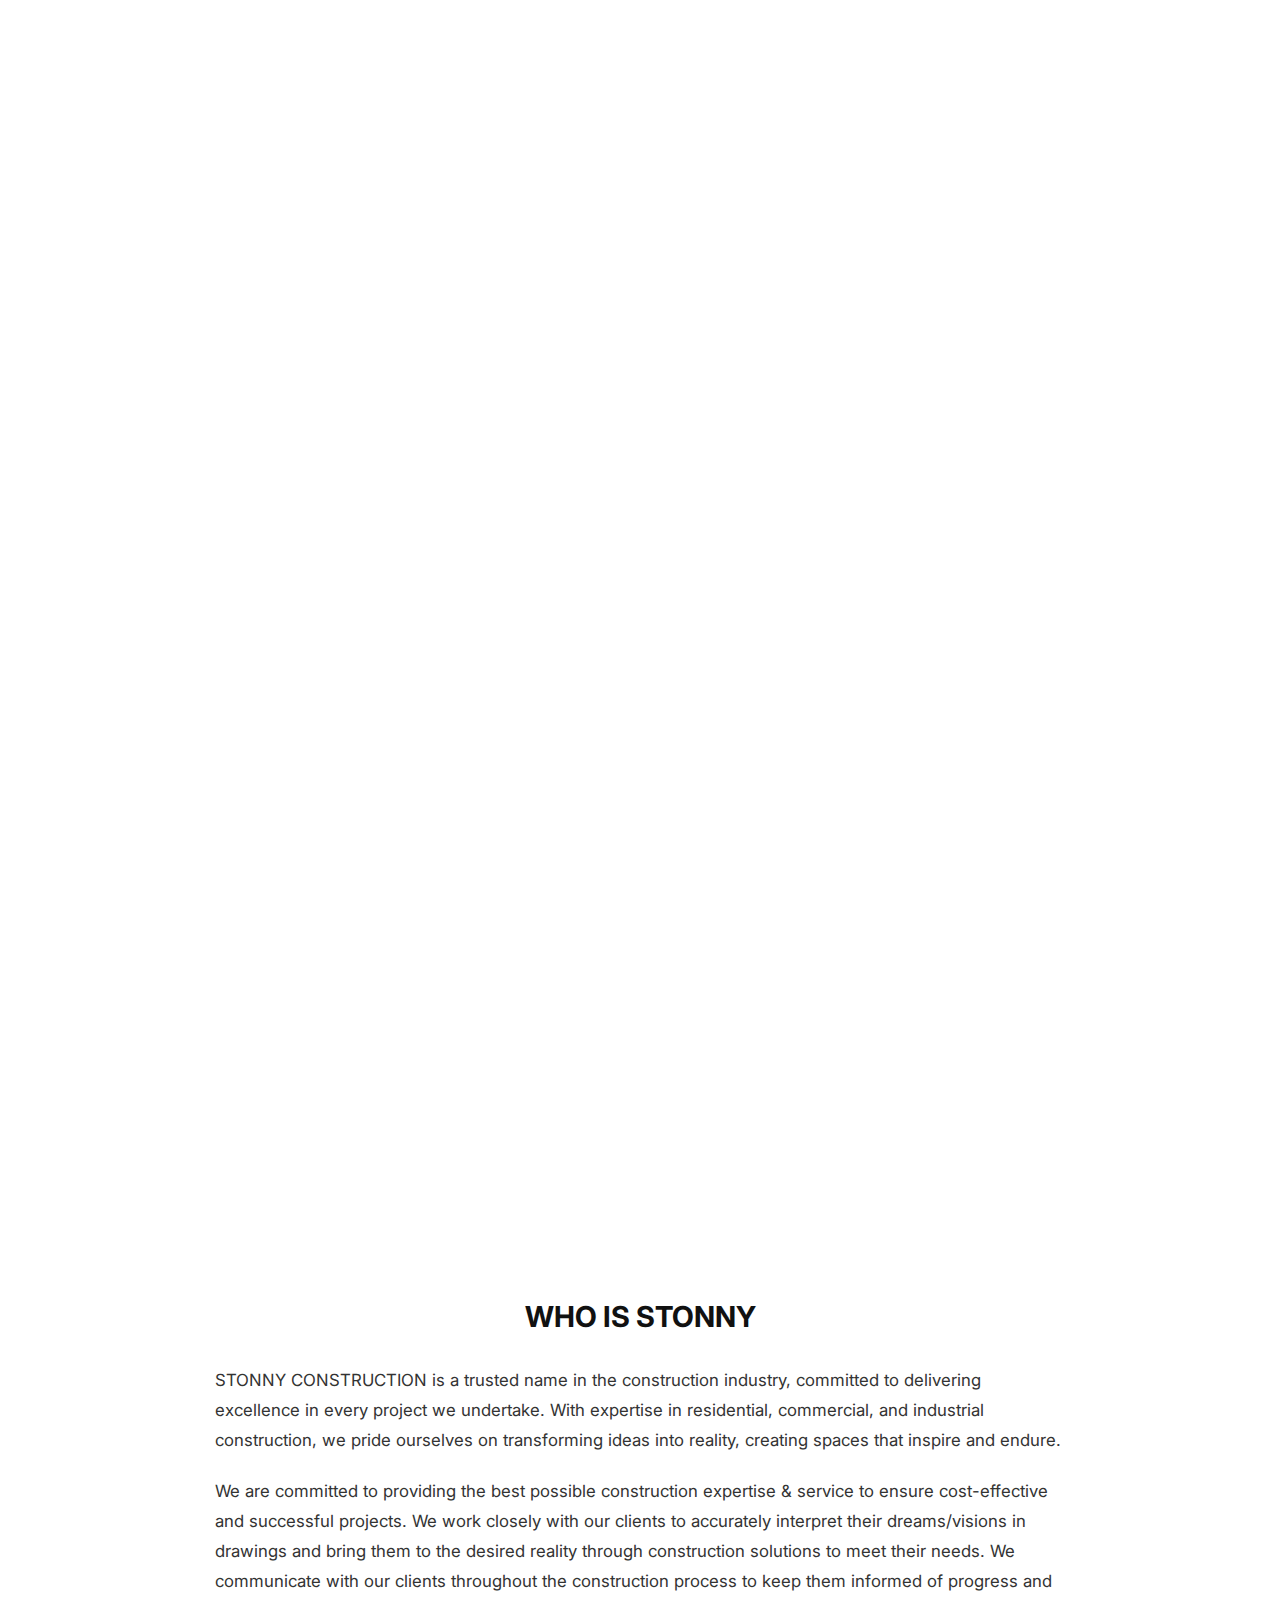
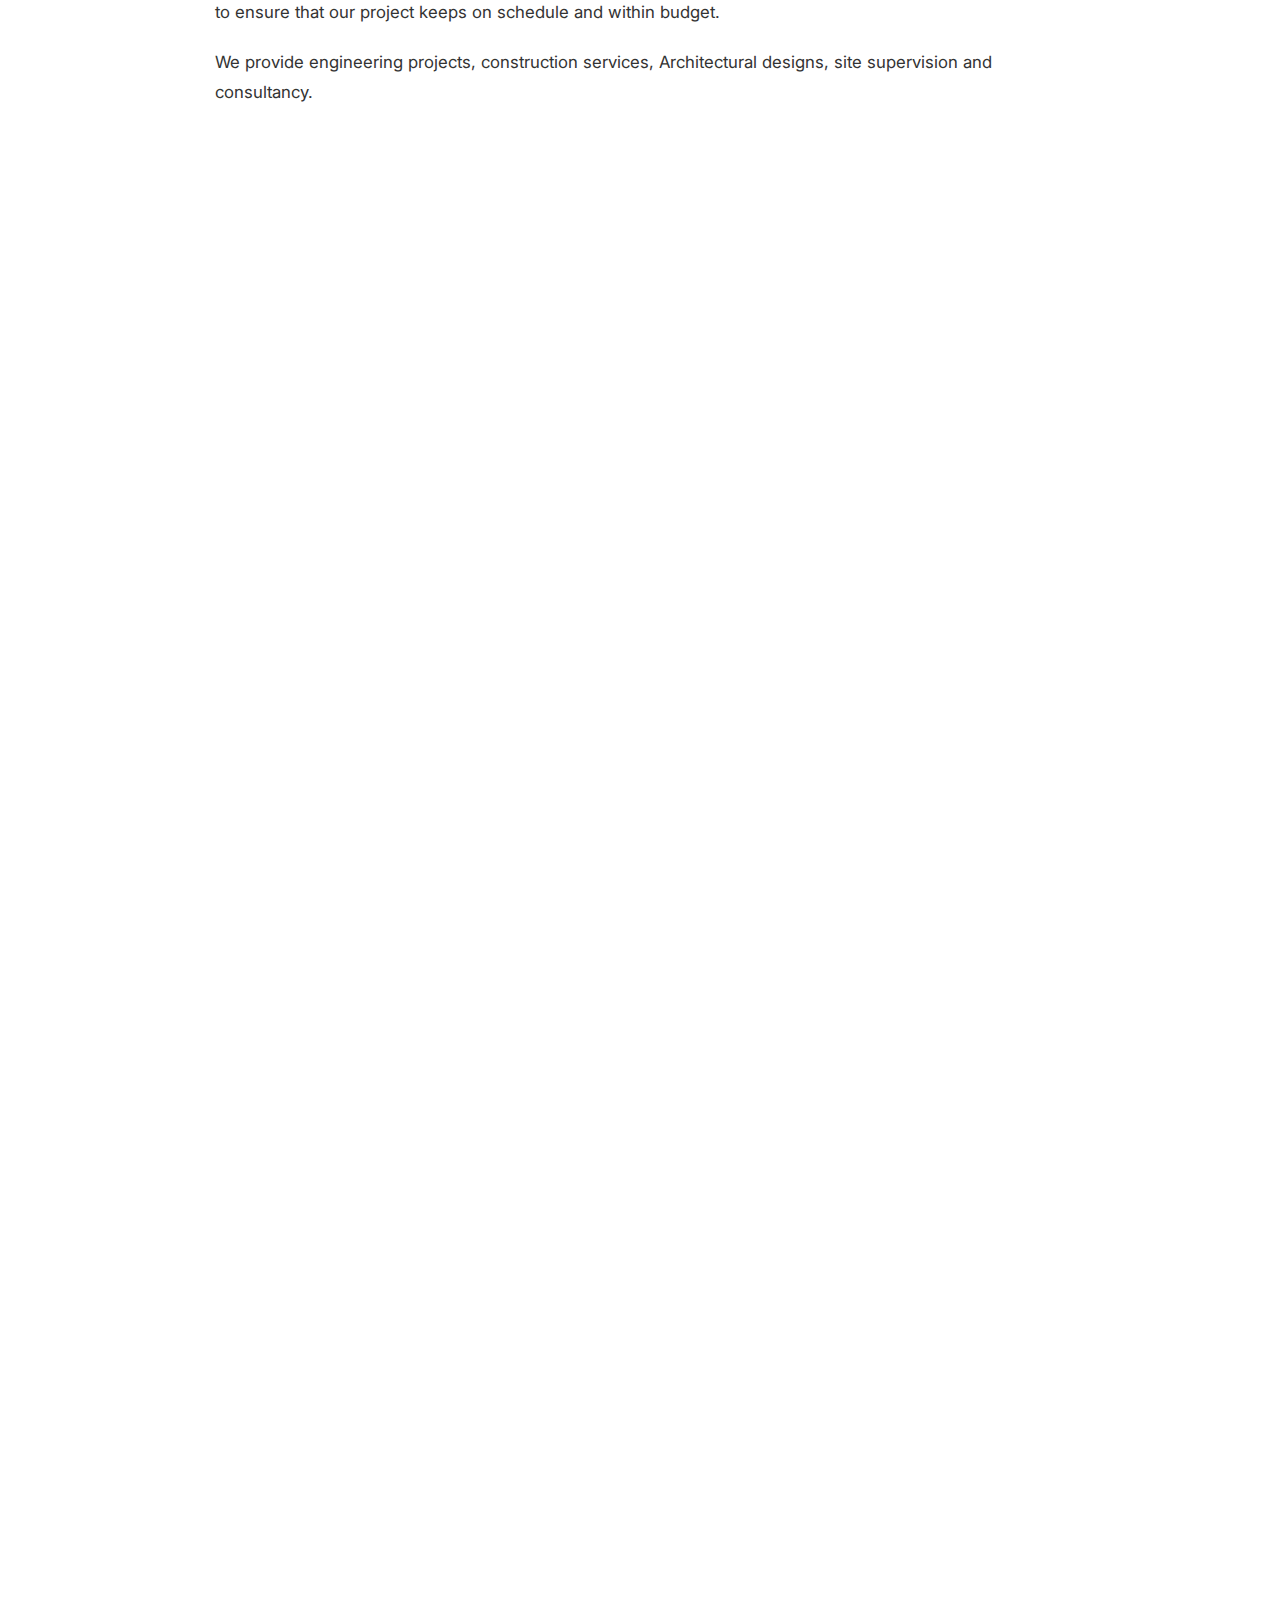
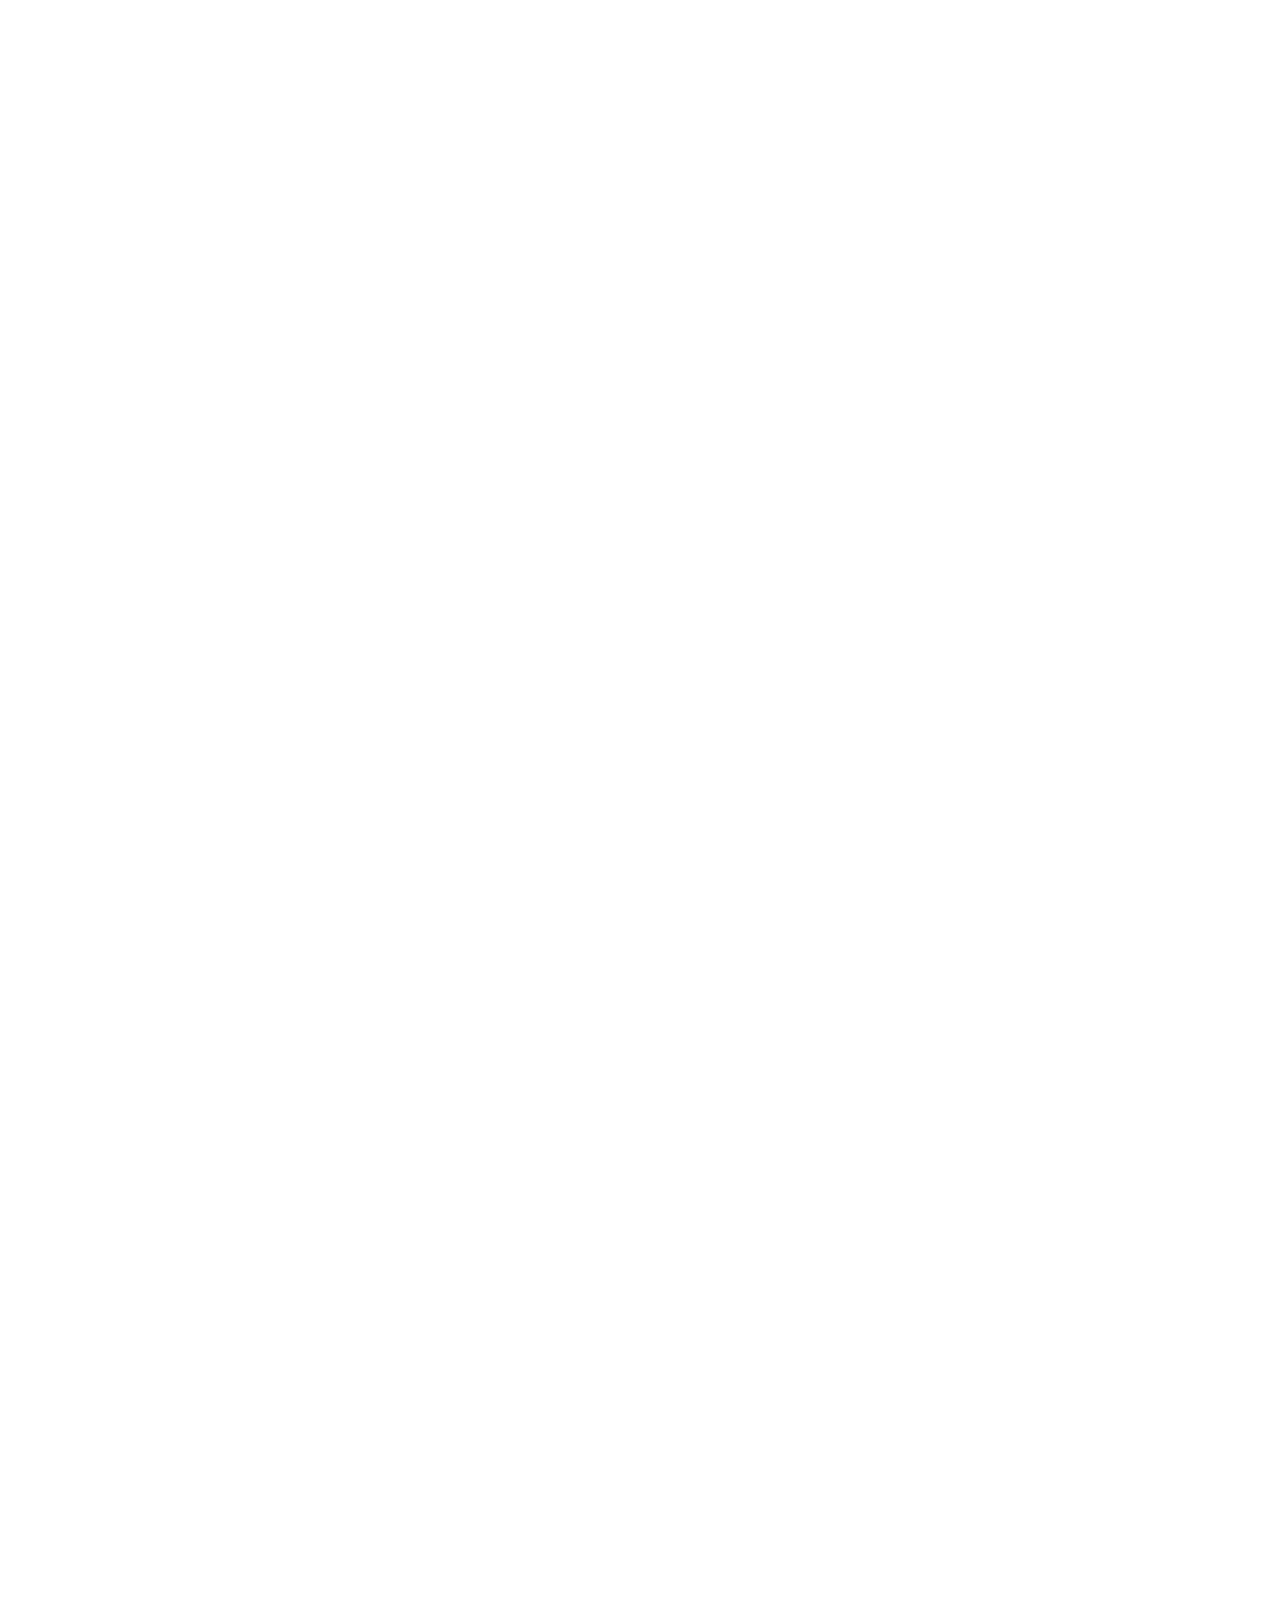
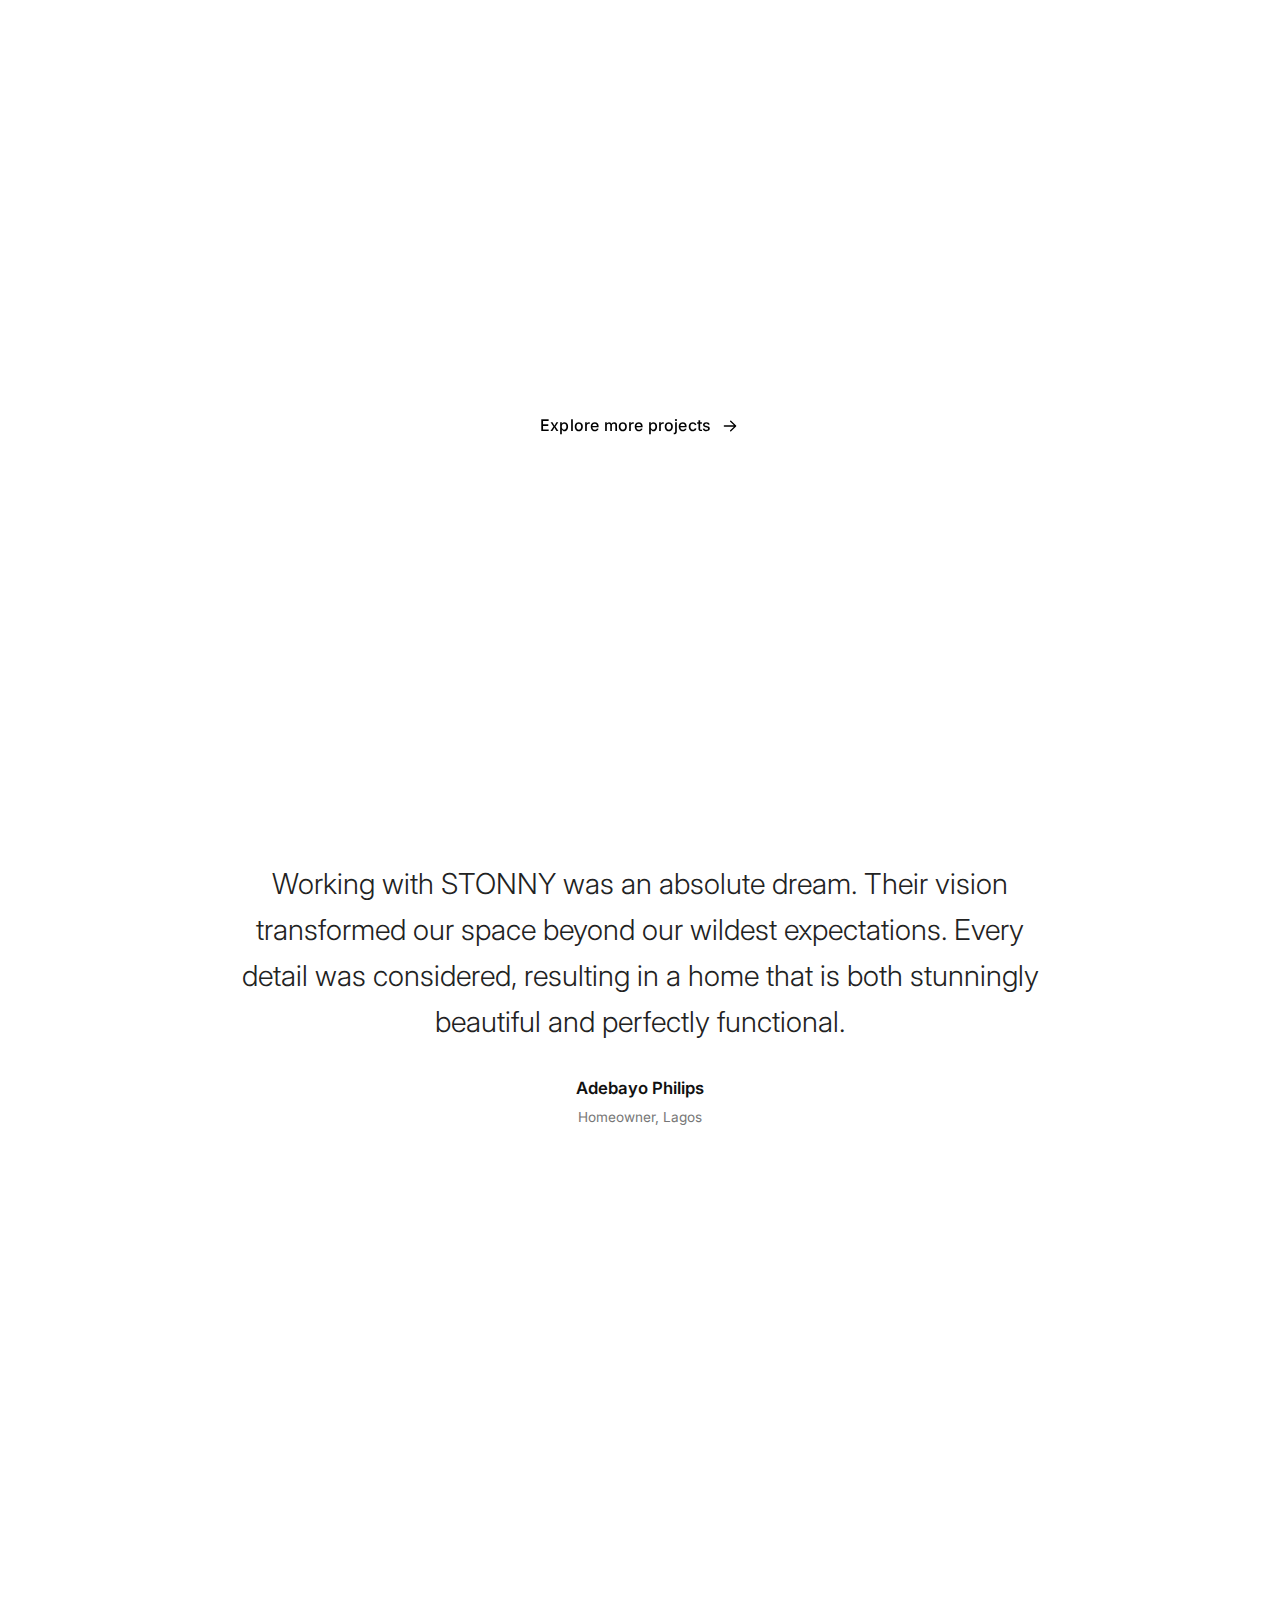
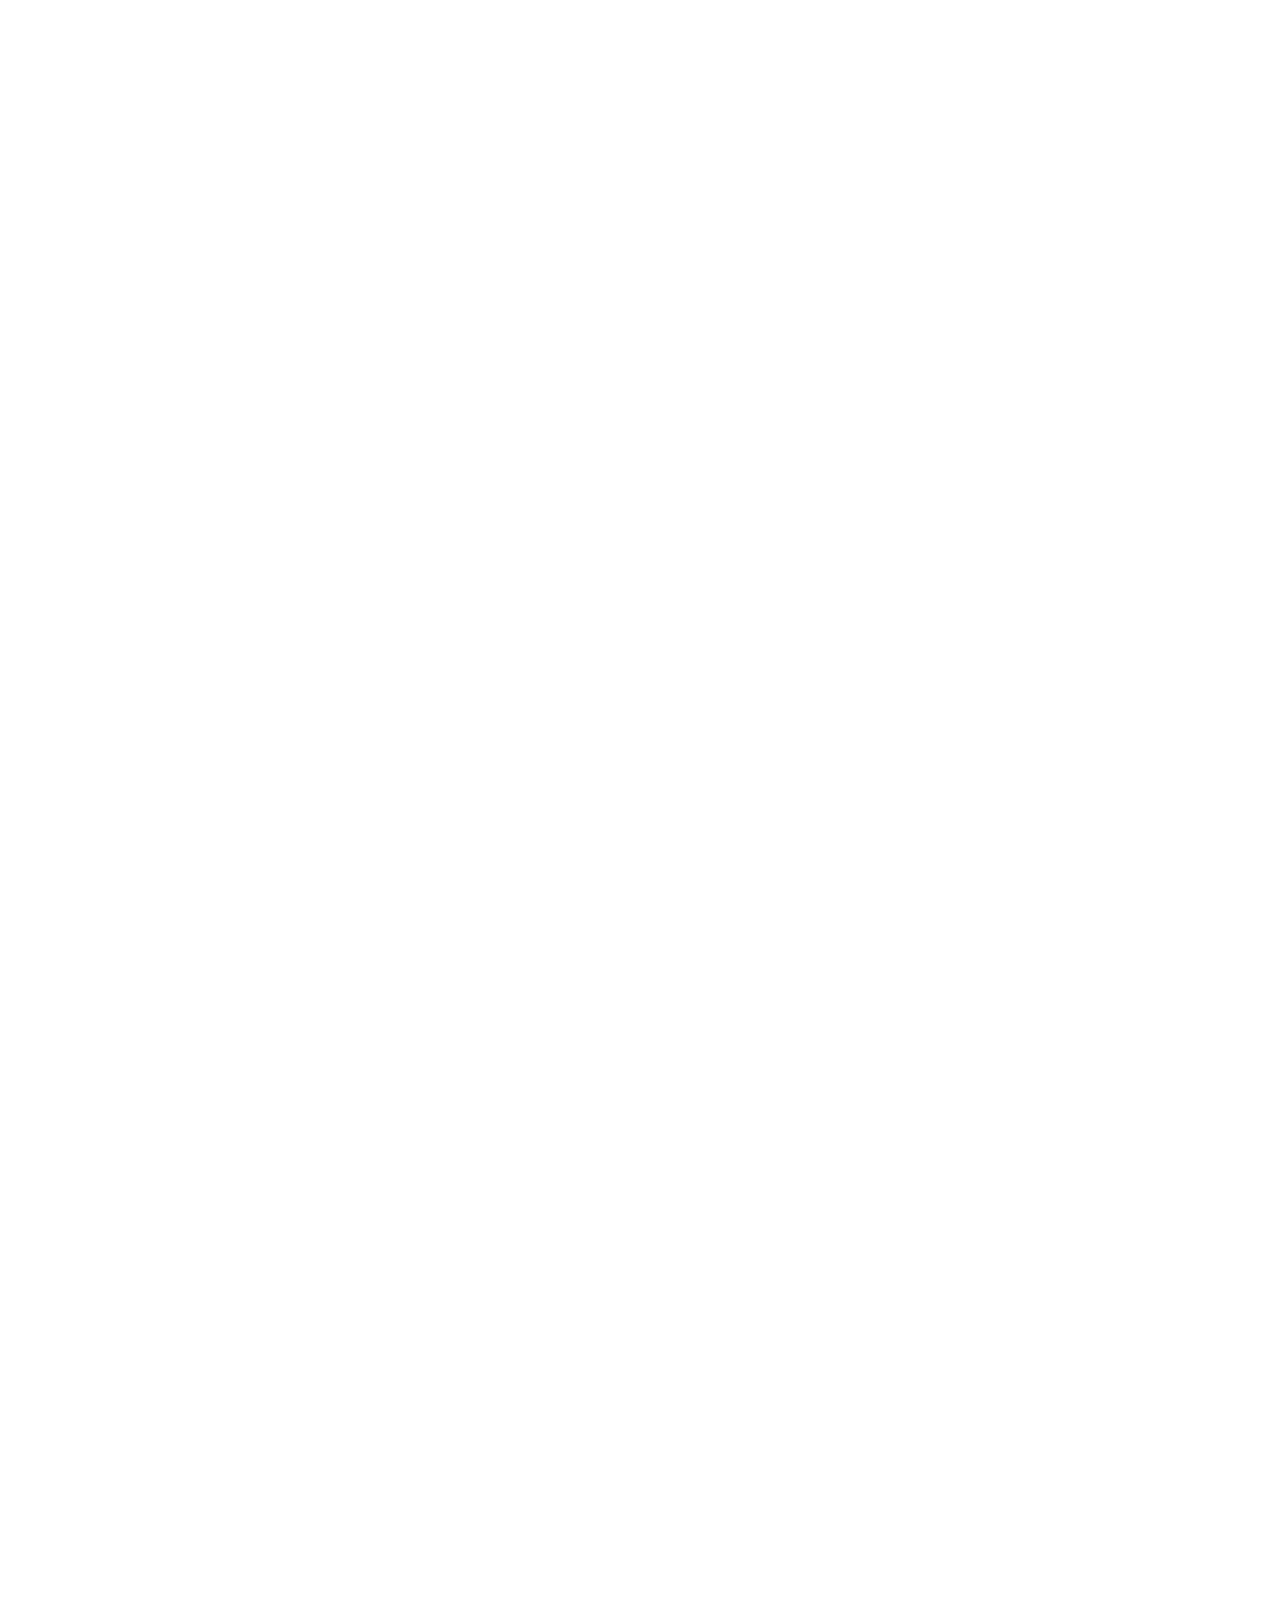
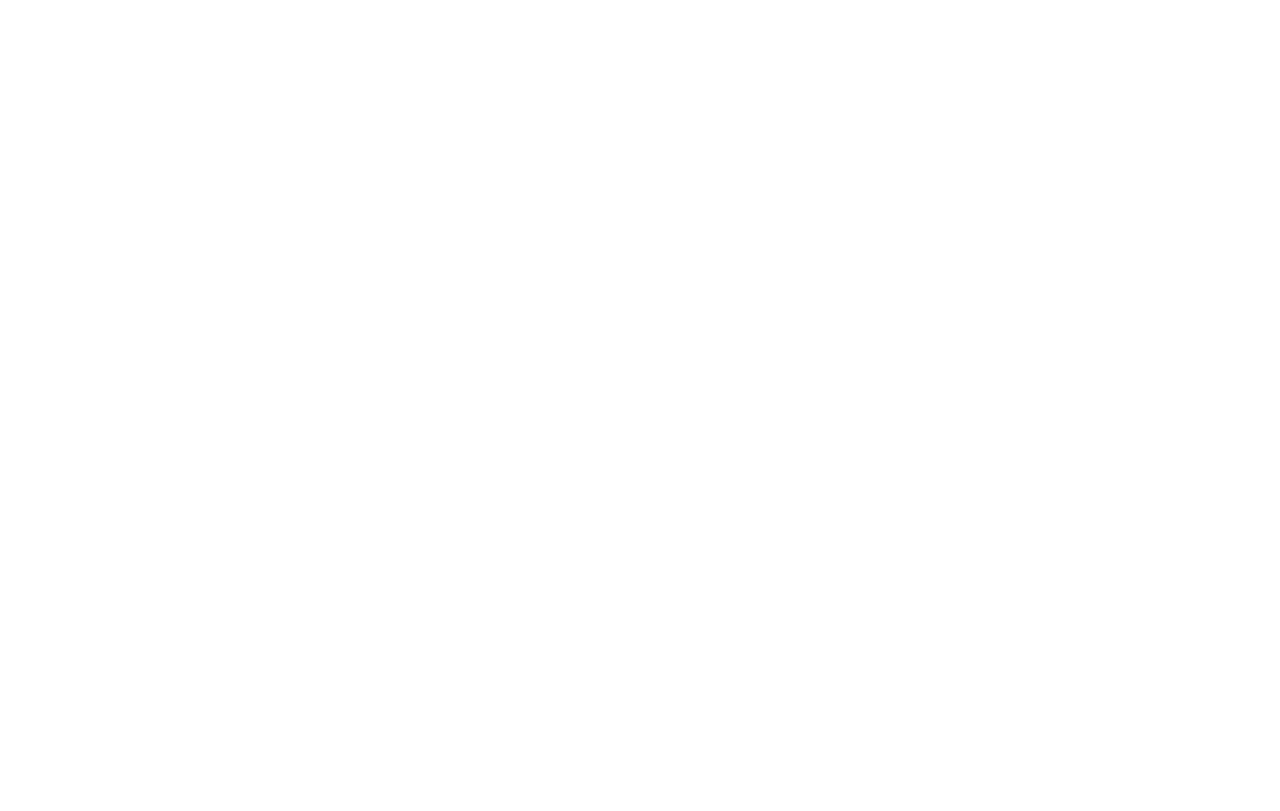
<file: home.html>
<!DOCTYPE html>
<html lang="en">
  <head>
    <meta charset="UTF-8" />
    <meta name="viewport" content="width=device-width, initial-scale=1.0" />
    <title>STONNY - Building your vision with excellence</title>
    <link rel="stylesheet" href="about.css" />
    <link rel="stylesheet" href="services.css" />
    <link rel="stylesheet" href="testimonials.css" />
    <!-- <link rel="stylesheet" href="project.css" /> -->
    <link rel="stylesheet" href="client.css" />
    <link rel="stylesheet" href="contact.css" />
    <link rel="stylesheet" href="footer.css" />
    <link rel="stylesheet" href="faq.css" />
    <link rel="stylesheet" href="video.css" />
    <link rel="stylesheet" href="tin.css" />
    <link rel="stylesheet" href="cta.css" />
    <link rel="stylesheet" href="team.css" />
    <link rel="stylesheet" href="explore-cta.css" />
    <link
      rel="stylesheet"
      href="https://cdnjs.cloudflare.com/ajax/libs/font-awesome/6.5.1/css/all.min.css"
      integrity="sha512-DTOQO9RWCH3ppGqcWaEA1BIZOC6xxalwEsw9c2QQeAIftl+Vegovlnee1c9QX4TctnWMn13TZye+giMm8e2LwA=="
      crossorigin="anonymous"
      referrerpolicy="no-referrer"
    />
    <!-- Importing the specific Google Fonts needed for this logo -->
    <link rel="preconnect" href="https://fonts.googleapis.com" />
    <link rel="preconnect" href="https://fonts.gstatic.com" crossorigin />
    <link
      href="https://fonts.googleapis.com/css2?family=Oswald:wght@700&family=Raleway:wght@400&display=swap"
      rel="stylesheet"
    />

    <style>
      @import url("https://fonts.googleapis.com/css2?family=Inter:wght@300;400;500;600;700;800&display=swap");

      :root {
        --stonny-color-black: #000000;
        --stonny-color-white: #ffffff;
        --stonny-color-off-white: #f8f8f8; /* For subtle background on scrolled nav */
        --stonny-color-text-primary: var(
          --stonny-color-black
        ); /* Primary text is black on white bg */
        --stonny-color-text-secondary: #333333;
        --stonny-color-text-subtle: #777777;
        --stonny-color-border-light-subtle: rgba(0, 0, 0, 0.07);

        --stonny-font-primary: "Inter", "Helvetica Neue", Helvetica, Arial,
          sans-serif;

        --stonny-nav-height: 75px; /* Adjusted nav height */
        --stonny-animation-swift: cubic-bezier(0.4, 0, 0.2, 1);
        --stonny-animation-subtle: cubic-bezier(0.25, 0.46, 0.45, 0.94);
        --stonny-animation-hero-text: cubic-bezier(
          0.215,
          0.61,
          0.355,
          1
        ); /* Smooth easeOutCubic */
      }

      *,
      *::before,
      *::after {
        box-sizing: border-box;
        margin: 0;
        padding: 0;
      }

      html {
        font-size: 16px;
        scroll-behavior: smooth;
      }

      body {
        font-family: var(--stonny-font-primary);
        background-color: var(--stonny-color-white);
        color: var(--stonny-color-text-primary);
        line-height: 1.6;
        overflow-x: hidden;
        -webkit-font-smoothing: antialiased;
        -moz-osx-font-smoothing: grayscale;
      }

      body.no-scroll-stonny {
        overflow-y: hidden;
      }

      /* --- Navigation Bar (UPDATED) --- */
      .stonny-site-header {
        position: fixed;
        top: 0;
        left: 0;
        width: 100%;
        height: var(--stonny-nav-height);
        display: flex;
        justify-content: space-between;
        align-items: center;
        padding: 0 40px;
        z-index: 1000;
        background-color: transparent;
        border-bottom: 1px solid transparent;
        transition: background-color 0.35s var(--stonny-animation-subtle),
          border-bottom-color 0.35s var(--stonny-animation-subtle),
          box-shadow 0.35s var(--stonny-animation-subtle);
        opacity: 0;
        transform: translateY(-100%);
        animation: stonny-slideDownNav 0.8s var(--stonny-animation-subtle) 1.6s
          forwards;
      }

      .stonny-site-header.scrolled {
        background-color: rgba(255, 255, 255, 0.9);
        backdrop-filter: blur(8px);
        -webkit-backdrop-filter: blur(8px);
        border-bottom: 1px solid var(--stonny-color-border-light-subtle);
        box-shadow: 0 2px 10px rgba(0, 0, 0, 0.05);
      }

      @keyframes stonny-slideDownNav {
        to {
          opacity: 1;
          transform: translateY(0);
        }
      }

      .stonny-site-logo a {
        color: inherit;
        text-decoration: none;
      }

      .stonny-main-nav {
        display: flex;
        align-items: center;
      }

      .stonny-main-nav ul {
        list-style: none;
        display: flex;
        align-items: center;
      }

      .stonny-main-nav li {
        margin-left: 35px; /* UPDATED Spacing */
      }
      .stonny-main-nav li:first-child {
        margin-left: 0;
      }

      .stonny-main-nav a {
        font-size: 0.85rem; /* UPDATED size for uppercase */
        font-weight: 700; /* UPDATED to BOLD */
        text-transform: uppercase; /* UPDATED to CAPITALIZED */
        letter-spacing: 0.8px; /* UPDATED letter spacing for uppercase */
        color: var(--stonny-color-text-secondary);
        text-decoration: none;
        padding: 8px 4px;
        position: relative;
        transition: color 0.3s var(--stonny-animation-subtle);
        display: inline-flex; /* For icon alignment */
        align-items: center;
      }

      .stonny-main-nav a .nav-icon {
        /* Style for icon in nav link */
        width: 14px;
        height: 14px;
        fill: currentColor;
        margin-right: 6px; /* Space between icon and text */
      }

      .stonny-main-nav a::after {
        /* Underline effect */
        content: "";
        position: absolute;
        bottom: -3px; /* Adjusted position */
        left: 50%; /* Centered */
        transform: translateX(-50%);
        width: 0;
        height: 2px; /* Slightly thicker */
        background-color: var(--stonny-color-text-primary);
        transition: width 0.3s var(--stonny-animation-swift);
      }

      .stonny-main-nav a:hover,
      .stonny-main-nav a.stonny-active-link {
        color: var(--stonny-color-text-primary);
      }

      /* Full width underline for hover on NON-ACTIVE links */
      .stonny-main-nav a:not(.stonny-active-link):hover::after {
        width: 100%;
      }

      /* Static, short, centered underline for ACTIVE link */
      .stonny-main-nav a.stonny-active-link::after {
        width: 25px; /* UPDATED: Short underline for active link */
        /* Opacity 1 and no transition needed here, it's static for active */
      }

      /* Hamburger Toggle (UPDATED for "normal" look) */
      .stonny-nav-toggle {
        display: none;
        background: transparent;
        border: none;
        cursor: pointer;
        padding: 0; /* Remove padding to use width/height for precise alignment */
        z-index: 1001;
        width: 24px; /* UPDATED width */
        height: 18px; /* UPDATED height (total height of bars area) */
        position: relative;
      }
      .stonny-hamburger-bar {
        display: block;
        width: 100%; /* Takes full width of toggle button */
        height: 2.5px; /* UPDATED thickness */
        background-color: var(--stonny-color-text-primary);
        position: absolute;
        left: 0;
        transition: transform 0.3s var(--stonny-animation-swift),
          opacity 0.3s var(--stonny-animation-swift),
          top 0.3s var(--stonny-animation-swift);
        border-radius: 1px;
      }
      .stonny-hamburger-bar:nth-child(1) {
        top: 0;
      } /* Top bar */
      .stonny-hamburger-bar:nth-child(2) {
        top: 50%;
        transform: translateY(-50%);
      } /* Middle bar, centered */
      .stonny-hamburger-bar:nth-child(3) {
        bottom: 0;
        top: auto;
      } /* Bottom bar */

      .stonny-nav-toggle.is-active .stonny-hamburger-bar:nth-child(1) {
        top: 50%;
        transform: translateY(-50%) rotate(45deg);
      }
      .stonny-nav-toggle.is-active .stonny-hamburger-bar:nth-child(2) {
        opacity: 0;
        transform: translateX(-10px);
      }
      .stonny-nav-toggle.is-active .stonny-hamburger-bar:nth-child(3) {
        top: 50%;
        transform: translateY(-50%) rotate(-45deg);
      }

      /* --- Hero Section --- */
      .stonny-hero-section {
        height: 100vh;
        width: 100vw;
        display: flex;
        position: relative;
        overflow: hidden;
        background-color: var(
          --stonny-color-white
        ); /* Base, visible on left panel */
      }

      /* Overall hero background image, primarily visible through the right panel or transparent areas */
      .stonny-hero-section::before {
        content: "";
        position: absolute;
        top: 0;
        left: 0;
        right: 0;
        bottom: 0;
        background-image: url("images/hero2.webp"); /* Subtle architectural background */
        background-size: cover;
        background-position: center;
        filter: grayscale(0.8) brightness(0.7) contrast(1.1); /* Heavy treatment for subtlety */
        opacity: 0; /* Fades in */
        animation: stonny-fadeInBg 2s var(--stonny-animation-subtle) 0.3s
          forwards;
        z-index: 0;
      }
      @keyframes stonny-fadeInBg {
        to {
          opacity: 0.25;
        }
      } /* Very subtle presence */

      .stonny-hero-content-left {
        flex: 0 0 55%; /* Left panel slightly larger */
        background-color: var(
          --stonny-color-white
        ); /* WHITE background for text */
        color: var(--stonny-color-text-primary); /* BLACK text */
        padding: calc(var(--stonny-nav-height) + 8vh) 60px 8vh; /* Responsive padding */
        display: flex;
        flex-direction: column;
        justify-content: center;
        position: relative;
        z-index: 2; /* Above overall hero background */
        opacity: 0;
        transform: translateX(-40px); /* Start slightly left */
        animation: stonny-slideInTextPanel 1.2s
          var(--stonny-animation-hero-text) 0.5s forwards;
      }

      @keyframes stonny-slideInTextPanel {
        to {
          opacity: 1;
          transform: translateX(0);
        }
      }

      .stonny-hero-sub-heading {
        font-size: 0.85rem;
        font-weight: 500;
        text-transform: uppercase;
        letter-spacing: 2.5px;
        color: var(--stonny-color-text-subtle);
        margin-bottom: 25px; /* Increased space */
        opacity: 0;
        transform: translateY(20px);
        animation: stonny-revealTextItem 0.8s var(--stonny-animation-hero-text)
          1s forwards;
      }

      .stonny-hero-main-heading {
        font-size: clamp(2.8rem, 6vw, 5rem);
        font-weight: 700;
        line-height: 1.1;
        margin-bottom: 35px; /* Increased space */
        letter-spacing: -0.025em; /* Fine-tune letter spacing */
        color: var(--stonny-color-text-primary);
        opacity: 0;
        transform: translateY(20px);
        animation: stonny-revealTextItem 0.9s var(--stonny-animation-hero-text)
          1.2s forwards;
      }

      .stonny-hero-description {
        font-size: clamp(0.95rem, 1.8vw, 1.05rem); /* Slightly smaller max */
        line-height: 1.75;
        color: var(--stonny-color-text-secondary);
        max-width: 480px;
        margin-bottom: 45px; /* Increased space */
        opacity: 0;
        transform: translateY(20px);
        animation: stonny-revealTextItem 0.8s var(--stonny-animation-hero-text)
          1.4s forwards;
      }

      .stonny-hero-cta-group {
        display: flex;
        gap: 18px; /* Slightly reduced gap */
        align-items: center;
        opacity: 0;
        transform: translateY(20px);
        animation: stonny-revealTextItem 0.8s var(--stonny-animation-hero-text)
          1.6s forwards;
      }

      .stonny-hero-button {
        font-size: 0.9rem;
        font-weight: 600; /* Slightly bolder button text */
        text-decoration: none;
        padding: 13px 30px; /* Adjusted padding */
        border-radius: 6px; /* Less rounded, more sharp */
        transition: background-color 0.3s var(--stonny-animation-subtle),
          color 0.3s var(--stonny-animation-subtle),
          transform 0.2s var(--stonny-animation-springy),
          box-shadow 0.3s var(--stonny-animation-subtle);
        display: inline-flex;
        align-items: center;
        border: 1.5px solid transparent; /* For consistent sizing with secondary */
      }
      .stonny-hero-button svg {
        width: 16px;
        height: 16px;
        fill: currentColor;
        transition: transform 0.3s var(--stonny-animation-subtle);
      }
      .stonny-hero-button:hover svg.arrow {
        transform: translateX(4px);
      }
      .stonny-hero-button svg.play {
        margin-right: 8px;
        margin-left: 0;
      }

      .stonny-button-primary {
        background-color: var(--stonny-color-black);
        color: var(--stonny-color-white);
        border-color: var(--stonny-color-black);
      }
      .stonny-button-primary:hover {
        background-color: var(
          --stonny-color-text-secondary
        ); /* Darken slightly */
        border-color: var(--stonny-color-text-secondary);
        box-shadow: 0 4px 15px rgba(0, 0, 0, 0.1);
      }

      .stonny-button-secondary {
        background-color: transparent;
        color: var(--stonny-color-text-primary);
        border: 1.5px solid var(--stonny-color-border-light-subtle);
      }
      .stonny-button-secondary:hover {
        cursor: pointer;
        background-color: var(
          --stonny-color-off-white
        ); /* Very subtle hover bg */
        border-color: var(--stonny-color-text-secondary);
        color: var(--stonny-color-text-primary);
      }
      .stonny-hero-button:active {
        transform: scale(0.97);
      }

      @keyframes stonny-revealTextItem {
        to {
          opacity: 1;
          transform: translateY(0);
        }
      }

      .stonny-hero-image-right {
        flex: 0 0 45%; /* Right panel slightly smaller */
        background-size: cover;
        background-position: center 30%; /* Adjust vertical position of image */
        position: relative;
        z-index: 1; /* Above overall hero bg, below text panel overlay if any */
        opacity: 0;
        transform: scale(1.1) translateX(20px); /* Start slightly scaled and right */
        animation: stonny-revealImagePanel 1.4s
          var(--stonny-animation-hero-text) 0.7s forwards;
        /* Image applied via CSS background-image for better control */
        background-image: url("images/hero.webp");
      }

      @keyframes stonny-revealImagePanel {
        to {
          opacity: 1;
          transform: scale(1) translateX(0);
        }
      }

      /* Responsive for Hero and Nav */
      @media (max-width: 992px) {
        /* Tablet */
        .stonny-site-header {
          padding: 0 30px;
        }
        .stonny-hero-content-left {
          flex-basis: 60%; /* Text panel takes more space */
          padding: calc(var(--stonny-nav-height) + 6vh) 40px 6vh;
        }
        .stonny-hero-image-right {
          flex-basis: 40%;
        }
        .stonny-hero-main-heading {
          font-size: clamp(2.2rem, 5.5vw, 4rem);
        }
      }

      @media (max-width: 768px) {
        /* Mobile */
        .stonny-site-header {
          padding: 0 20px;
        }
        .stonny-main-nav {
          position: fixed;
          top: 0;
          right: 0;
          width: 85%;
          max-width: 300px;
          height: 100vh;
          background-color: var(--stonny-color-white);
          box-shadow: -3px 0 10px rgba(0, 0, 0, 0.08);
          transform: translateX(100%);
          transition: transform 0.35s var(--stonny-animation-swift);
          padding-top: var(--stonny-nav-height);
          display: flex;
          flex-direction: column;
        }
        .stonny-main-nav.is-open {
          transform: translateX(0);
        }
        .stonny-main-nav ul {
          flex-direction: column;
          width: 100%;
          align-items: flex-start;
        }
        .stonny-main-nav li {
          margin: 0;
          width: 100%;
        }
        .stonny-main-nav a {
          display: block;
          padding: 16px 25px;
          font-size: 1.05rem; /* Slightly larger mobile nav text */
          border-bottom: 1px solid var(--stonny-color-border-light-subtle);
          color: var(--stonny-color-text-primary);
        }
        .stonny-main-nav li:last-child a {
          border-bottom: none;
        }
        .stonny-main-nav a:hover,
        .stonny-main-nav a.stonny-active-link {
          background-color: var(--stonny-color-off-white);
        }
        .stonny-main-nav a::after {
          display: none;
        }

        .stonny-nav-cta-button {
          display: none;
        } /* Hide separate CTA in nav, can be added to mobile menu list */
        .stonny-nav-toggle {
          display: block;
        }

        .stonny-hero-section {
          flex-direction: column;
          height: auto;
          min-height: 100vh;
        }
        .stonny-hero-content-left,
        .stonny-hero-image-right {
          flex-basis: auto;
          width: 100%;
        }
        .stonny-hero-content-left {
          padding: calc(var(--stonny-nav-height) + 5vh) 25px 5vh;
          min-height: 60vh;
          text-align: left; /* Align text left on mobile as per many modern designs */
          justify-content: flex-end; /* Push content towards bottom */
          padding-bottom: 60px;
        }
        .stonny-hero-cta-group {
          justify-content: flex-start;
        }

        .stonny-hero-image-right {
          min-height: 40vh; /* Shorter image panel on mobile */
          background-position: center 40%; /* Adjust image focus */
        }
      }
      .stonny-logo {
        /* This container helps with alignment */
        font-family: sans-serif; /* A fallback font */
        text-align: center;
      }

      .stonny-logo .name {
        font-family: "Oswald", sans-serif;
        font-weight: 700; /* Bold */
        font-size: 35px; /* Large and impactful */
        color: #222222; /* A strong, deep grey instead of pure black */
        text-transform: uppercase;
        letter-spacing: -0.5px; /* Slightly tighten for a solid look */
        line-height: 1;
        display: block; /* Ensures it sits on its own line */
      }

      .stonny-logo .tagline {
        font-family: "Raleway", sans-serif;
        font-weight: 900; /* Regular weight for elegance */
        font-size: 5px; /* Smaller for clear hierarchy */
        color: #666666; /* A softer grey to sit back */
        text-transform: uppercase;
        letter-spacing: 3px; /* Wide spacing for a premium, architectural feel */
        margin-top: 4px; /* Gives perfect breathing room */
        display: block; /* Ensures it sits on its own line */
      }
    </style>
  </head>
  <body>
    <header class="stonny-site-header" id="siteHeader">
      <div class="stonny-logo stonny-site-logo">
        <span class="name">Stonny</span>
        <span class="tagline">Construction ltd</span>
      </div>
      <nav class="stonny-main-nav" id="mainNav">
        <ul>
          <li>
            <a href="#hero" class="scroll-link stonny-active-link">Home</a>
          </li>
          <li><a href="#about" class="scroll-link">About</a></li>
          <li><a href="#services" class="scroll-link">Services</a></li>
          <li><a href="#projects" class="scroll-link">Projects</a></li>
          <li>
            <a href="#contact" class="scroll-link">
              <svg
                class="nav-icon"
                xmlns="http://www.w3.org/2000/svg"
                viewBox="0 0 20 20"
                fill="currentColor"
              >
                <path
                  d="M2 3.5A1.5 1.5 0 013.5 2h1.148a1.5 1.5 0 011.465 1.175l.716 3.001c.063.263.01.546-.152.758L4.97 8.730a10.75 10.75 0 006.591 6.591l2.201-1.671a.999.999 0 01.758-.152l3.001.716A1.5 1.5 0 0118 15.352V16.5a1.5 1.5 0 01-1.5 1.5H15c-1.149 0-2.263-.15-3.326-.43A13.022 13.022 0 012.43 8.326 13.019 13.019 0 012 5V3.5z"
                ></path>
              </svg>
              Contact Us
            </a>
          </li>
        </ul>
      </nav>
      <button
        class="stonny-nav-toggle"
        id="navToggle"
        aria-label="Toggle navigation"
        aria-expanded="false"
        aria-controls="mainNav"
      >
        <span class="stonny-hamburger-bar"></span>
        <span class="stonny-hamburger-bar"></span>
        <span class="stonny-hamburger-bar"></span>
      </button>
    </header>

    <main>
      <section class="stonny-hero-section" id="hero">
        <div class="stonny-hero-content-left">
          <p class="stonny-hero-sub-heading">-- #1 CONSTRUCTION AGENCY --</p>
          <h1 class="stonny-hero-main-heading">
            Building your vision with excellence
          </h1>
          <p class="stonny-hero-description">
            Turn your construction dreams into reality with our expert team &
            innovative solutions. We're here to bring your vision to life,
            delivering quality and excellence in every project.
          </p>
          <div class="stonny-hero-cta-group">
            <a
              href="#contact"
              class="stonny-hero-button stonny-button-primary scroll-link"
            >
              Get Started
              <svg
                class="arrow"
                xmlns="http://www.w3.org/2000/svg"
                viewBox="0 0 20 20"
                fill="currentColor"
              >
                <path
                  fill-rule="evenodd"
                  d="M10.293 3.293a1 1 0 011.414 0l6 6a1 1 0 010 1.414l-6 6a1 1 0 01-1.414-1.414L14.586 11H3a1 1 0 110-2h11.586l-4.293-4.293a1 1 0 010-1.414z"
                  clip-rule="evenodd"
                />
              </svg>
            </a>
            <a
              class="stonny-hero-button stonny-button-secondary"
              id="openVideoModalBtn"
            >
              <svg
                class="play"
                xmlns="http://www.w3.org/2000/svg"
                viewBox="0 0 20 20"
                fill="currentColor"
              >
                <path
                  fill-rule="evenodd"
                  d="M10 18a8 8 0 100-16 8 8 0 000 16zM9.555 7.168A1 1 0 008 8v4a1 1 0 001.555.832l3-2a1 1 0 000-1.664l-3-2z"
                  clip-rule="evenodd"
                />
              </svg>
              Watch Video
            </a>
          </div>
        </div>
        <div class="stonny-hero-image-right">
          <!-- Right panel image is applied via CSS background-image -->
        </div>

        <div class="vm-video-modal-overlay" id="videoModalOverlay">
          <div class="vm-modal-content-wrapper">
            <div class="vm-video-placeholder" id="videoPlayerContainer">
              <span>Video Player Area</span>
            </div>
          </div>
          <button
            class="vm-modal-close-button"
            id="closeVideoModalBtn"
            aria-label="Close video player"
          >
            ×
          </button>
        </div>
      </section>
      <section class="aus-section" id="about">
        <div class="aus-container">
          <div class="aus-section-title-wrapper" id="aboutUsTitleArea">
            <h2 class="aus-section-main-title">About STONNY</h2>
            <p class="aus-section-tagline">
              We aim to shape a future where every structure we create stands as
              a testament to our dedication and expertise.
            </p>
          </div>

          <nav class="aus-tabs-navigation" id="aboutTabsNav">
            <button class="aus-tab-button is-active" data-tab="who-we-are">
              Who We Are
            </button>
            <button class="aus-tab-button" data-tab="vision-mission">
              Vision & Mission
            </button>
            <button class="aus-tab-button" data-tab="values">Our Values</button>
            <div class="aus-active-tab-indicator" id="activeTabIndicator"></div>
          </nav>

          <div class="aus-tab-content-panel">
            <div class="aus-tab-content is-active" data-content="who-we-are">
              <h3 class="aus-content-heading">WHO IS STONNY</h3>
              <div class="aus-content-text">
                <p>
                  STONNY CONSTRUCTION is a trusted name in the construction
                  industry, committed to delivering excellence in every project
                  we undertake. With expertise in residential, commercial, and
                  industrial construction, we pride ourselves on transforming
                  ideas into reality, creating spaces that inspire and endure.
                </p>
                <p>
                  We are committed to providing the best possible construction
                  expertise & service to ensure cost-effective and successful
                  projects. We work closely with our clients to accurately
                  interpret their dreams/visions in drawings and bring them to
                  the desired reality through construction solutions to meet
                  their needs. We communicate with our clients throughout the
                  construction process to keep them informed of progress and to
                  ensure that our project keeps on schedule and within budget.
                </p>
                <p>
                  We provide engineering projects, construction services,
                  Architectural designs, site supervision and consultancy.
                </p>
              </div>
            </div>

            <div class="aus-tab-content" data-content="vision-mission">
              <div class="aus-vision-mission-wrapper">
                <div>
                  <h3 class="aus-content-heading">OUR VISION</h3>
                  <div class="aus-content-text">
                    <p>
                      To be the most trusted and innovative construction
                      company, shaping skylines and communities while setting
                      benchmarks in quality, sustainability, and client
                      satisfaction.
                    </p>
                  </div>
                </div>
                <div>
                  <h3 class="aus-content-heading">OUR MISSION</h3>
                  <div class="aus-content-text">
                    <p>
                      To build exceptional structures that meet the highest
                      standards of quality, safety and sustainability while
                      exceeding client expectations.
                    </p>
                  </div>
                </div>
              </div>
            </div>

            <div class="aus-tab-content" data-content="values">
              <h3 class="aus-content-heading">OUR VALUES</h3>
              <ul class="aus-values-list">
                <li class="aus-value-item">
                  <button class="aus-value-button">
                    <span class="aus-value-title">QUALITY</span>
                    <span class="aus-value-icon"></span>
                  </button>
                  <div class="aus-value-description-wrapper">
                    <p class="aus-value-description">
                      We ensure uncompromising standards in materials, design
                      and execution.
                    </p>
                  </div>
                </li>
                <li class="aus-value-item">
                  <button class="aus-value-button">
                    <span class="aus-value-title">INNOVATION</span>
                    <span class="aus-value-icon"></span>
                  </button>
                  <div class="aus-value-description-wrapper">
                    <p class="aus-value-description">
                      Leveraging technologies and creative solutions to stay
                      ahead in the industry.
                    </p>
                  </div>
                </li>
                <li class="aus-value-item">
                  <button class="aus-value-button">
                    <span class="aus-value-title">INTEGRITY</span>
                    <span class="aus-value-icon"></span>
                  </button>
                  <div class="aus-value-description-wrapper">
                    <p class="aus-value-description">
                      Upholding honesty, transparency, and ethical practices in
                      every interaction.
                    </p>
                  </div>
                </li>
                <li class="aus-value-item">
                  <button class="aus-value-button">
                    <span class="aus-value-title">SUSTAINABILITY</span>
                    <span class="aus-value-icon"></span>
                  </button>
                  <div class="aus-value-description-wrapper">
                    <p class="aus-value-description">
                      Building with a commitment to environmental responsibility
                      and long-term value.
                    </p>
                  </div>
                </li>
                <li class="aus-value-item">
                  <button class="aus-value-button">
                    <span class="aus-value-title">CUSTOMER FOCUS</span>
                    <span class="aus-value-icon"></span>
                  </button>
                  <div class="aus-value-description-wrapper">
                    <p class="aus-value-description">
                      Prioritizing the needs and satisfaction of our clients in
                      every project.
                    </p>
                  </div>
                </li>
              </ul>
            </div>
          </div>
        </div>
      </section>
      <section class="slf-section">
        <div class="slf-container">
          <header class="slf-section-header" id="teamEthosHeader">
            <h2 class="slf-main-title">Our Mark, Our Minds</h2>
            <p class="slf-subtitle">
              Grounded in principle, driven by visionaries. Discover the ethos
              and the expertise that define every STONNY landmark.
            </p>
          </header>

          <div class="slf-content-wrapper">
            <div class="slf-logo-column" id="logoColumn">
              <div class="slf-logo-graphic-wrapper">
                <img src="project/logo.png" alt="" />
              </div>
              <p class="slf-logo-tagline">
                Building Dreams, Creating Landmarks.
              </p>
            </div>

            <div class="slf-team-column" id="teamColumn">
              <!-- Team Member 1 -->
              <div class="slf-team-member" data-member-id="member1">
                <div class="slf-member-portrait">
                  <img
                    src="images/IMG-20250610-WA0001.jpg"
                    alt="Engr. Stanley Nzeakah"
                  />
                </div>
                <div class="slf-member-info">
                  <h4 class="slf-member-name">Engr. Stanley Nzeakah</h4>
                  <p class="slf-member-title">Founder & CEO</p>
                  <div class="slf-member-bio">
                    <p>
                      With a profound passion for transformative construction
                      and over 10 years of industry leadership, Stanley Nzeakah
                      spearheads STONNY with a commitment to innovation,
                      quality, and realizing client visions with unparalleled
                      dedication.
                    </p>
                  </div>
                </div>
              </div>

              <!-- Team Member 2 -->
              <div class="slf-team-member" data-member-id="member2">
                <div class="slf-member-portrait">
                  <img
                    src="images/480458401_542060605559105_5129194042065146444_n-1.jpg"
                    alt="Oluwole Joy Temitope"
                  />
                </div>
                <div class="slf-member-info">
                  <h4 class="slf-member-name">Oluwole Joy Temitope</h4>
                  <p class="slf-member-title">
                    Head of Projects / Chief Architect
                  </p>
                  <div class="slf-member-bio">
                    <p>
                      Oluwole Joy Temitope combines creative architectural flair
                      with rigorous project management, ensuring every STONNY
                      structure is not only aesthetically exceptional but also
                      delivered with precision and adherence to the highest
                      standards.
                    </p>
                  </div>
                </div>
              </div>
            </div>
          </div>
        </div>
      </section>

      <section class="scg-section" id="services">
        <div class="scg-container">
          <header class="scg-section-header" id="servicesCardHeader">
            <h2 class="scg-main-title">Our Services</h2>
            <p class="scg-subtitle">
              At STONNY CONSTRUCTION we offer a comprehensive range of services
              tailored to meet the diverse needs of our clients. From concept to
              completion, we deliver excellence at every stage of the project.
            </p>
          </header>

          <div class="scg-services-grid" id="servicesGrid">
            <!-- Service cards will be populated by JavaScript -->
          </div>
        </div>
      </section>

      <section class="tin-section">
        <div class="tin-container">
          <header class="tin-section-header" id="techInnovationHeader">
            <h2 class="tin-main-title">Technology & Innovation</h2>
            <p class="tin-subtitle">
              Pioneering the future of construction with cutting-edge
              technologies and sustainable practices to deliver superior quality
              and efficiency.
            </p>
          </header>

          <div class="tin-innovations-grid">
            <!-- Item 1: BIM Integration -->
            <div class="tin-innovation-item">
              <button class="tin-item-button" aria-expanded="false">
                <div class="tin-item-icon-wrapper">
                  <i class="fas fa-cubes"></i>
                  <!-- Font Awesome: Cubes for BIM -->
                </div>
                <div class="tin-item-text-content">
                  <h3 class="tin-item-title">BIM Integration</h3>
                </div>
              </button>
              <div class="tin-item-description-wrapper">
                <p class="tin-item-description">
                  Utilizing Building Information Modeling (BIM) for
                  comprehensive 3D modeling, clash detection, and collaborative
                  project management, enhancing precision and efficiency from
                  design to handover.
                </p>
              </div>
            </div>

            <!-- Item 2: Drone Technology -->
            <div class="tin-innovation-item">
              <button class="tin-item-button" aria-expanded="false">
                <div class="tin-item-icon-wrapper">
                  <i class="fas fa-helicopter"></i>
                  <!-- Font Awesome: Helicopter (closest to drone in free set) or fa-camera for surveying -->
                  <!-- For Pro, you might use: <i class="fal fa-drone-alt"></i> -->
                </div>
                <div class="tin-item-text-content">
                  <h3 class="tin-item-title">
                    Drone Site Surveying & Monitoring
                  </h3>
                </div>
              </button>
              <div class="tin-item-description-wrapper">
                <p class="tin-item-description">
                  Employing advanced drone technology for accurate topographical
                  surveys, progress monitoring, and site inspections, providing
                  real-time data and enhanced safety.
                </p>
              </div>
            </div>

            <!-- Item 3: Sustainable Materials -->
            <div class="tin-innovation-item">
              <button class="tin-item-button" aria-expanded="false">
                <div class="tin-item-icon-wrapper">
                  <i class="fas fa-leaf"></i>
                  <!-- Font Awesome: Leaf for Sustainability -->
                </div>
                <div class="tin-item-text-content">
                  <h3 class="tin-item-title">Advanced Sustainable Materials</h3>
                </div>
              </button>
              <div class="tin-item-description-wrapper">
                <p class="tin-item-description">
                  Prioritizing the use of eco-friendly, recycled, and
                  locally-sourced materials with low environmental impact,
                  contributing to LEED certifications and greener building
                  practices.
                </p>
              </div>
            </div>

            <!-- Item 4: Smart Building Technology -->
            <div class="tin-innovation-item">
              <button class="tin-item-button" aria-expanded="false">
                <div class="tin-item-icon-wrapper">
                  <i class="fas fa-house-signal"></i>
                  <!-- Font Awesome: House with signal for Smart Building -->
                  <!-- Or <i class="fas fa-microchip"></i> -->
                </div>
                <div class="tin-item-text-content">
                  <h3 class="tin-item-title">Smart Building & Automation</h3>
                </div>
              </button>
              <div class="tin-item-description-wrapper">
                <p class="tin-item-description">
                  Integrating intelligent building management systems (BMS), IoT
                  solutions, and automation for optimized energy consumption,
                  enhanced security, and superior occupant comfort.
                </p>
              </div>
            </div>
          </div>
        </div>
      </section>

      <!-- <section class="op-section" id="projects">
        <div class="op-container">
          <header class="op-section-header" id="projectsHeader">
            <h2 class="op-main-title">Our Projects</h2>
            <p class="op-section-tagline">
              A Showcase of Our Capacity & Excellence in Execution.
            </p>
          </header>

          <div class="op-project-grid" id="projectGrid">
          
          
                <article class="op-project-item-preview" data-project-id="proj1">
                    <span class="op-project-number">01</span>
                    <div class="op-project-preview-text-content">
                        <h3 class="op-project-preview-title">Modern Urban Residence</h3>
                        <p class="op-project-category">Residential</p>
                    </div>
                    <a href="#" class="op-view-project-cta" aria-label="View project Modern Urban Residence">
                        View Project 
                        <svg xmlns="http://www.w3.org/2000/svg" viewBox="0 0 20 20" fill="currentColor"><path fill-rule="evenodd" d="M10.293 3.293a1 1 0 011.414 0l6 6a1 1 0 010 1.414l-6 6a1 1 0 01-1.414-1.414L14.586 11H3a1 1 0 110-2h11.586l-4.293-4.293a1 1 0 010-1.414z" clip-rule="evenodd" /></svg>
                    </a>
                </article>
               
          </div>
        </div>
      </section>

      <div class="op-project-detail-overlay" id="projectDetailOverlay">
        <button
          class="op-overlay-close-button"
          id="overlayCloseButton"
          aria-label="Close project details"
        >
          ×
        </button>
        <div class="op-overlay-content-wrapper">
          <div class="op-overlay-image-panel">
            <div class="op-overlay-image-slider" id="overlayImageSlider"></div>
            <div class="op-slider-nav">
              <button id="sliderPrevBtn" aria-label="Previous image">←</button>
              <button id="sliderNextBtn" aria-label="Next image">→</button>
            </div>
          </div>
          <div class="op-overlay-details-panel" id="overlayDetailsPanel">
            <h3 class="op-overlay-project-title"></h3>
            <p class="op-overlay-project-category"></p>
            <div class="op-overlay-project-description"></div>
            <div class="op-overlay-project-meta"></div>
          </div>
        </div>
      </div> -->
      <section class="ocg-section" id="projects">
        <div class="ocg-container">
          <header class="ocg-section-header" id="clientsGridHeader">
            <h2 class="ocg-main-title">Our Clients & Projects</h2>
            <p class="ocg-subtitle">
              Demonstrating our unwavering commitment to excellence and our
              capacity to deliver landmark projects for a diverse clientele.
            </p>
          </header>

          <div class="ocg-client-grid" id="clientGrid">
            <!-- Client cards will be populated by JavaScript -->
          </div>
          <footer class="ocg-section-footer">
            <a href="project.html" class="ocg-explore-all-btn">
              <span>Explore more projects</span>
              <svg
                xmlns="http://www.w3.org/2000/svg"
                viewBox="0 0 20 20"
                fill="currentColor"
              >
                <path
                  fill-rule="evenodd"
                  d="M3 10a.75.75 0 01.75-.75h10.638L10.23 5.29a.75.75 0 111.04-1.08l5.5 5.25a.75.75 0 010 1.08l-5.5 5.25a.75.75 0 11-1.04-1.08l4.158-3.96H3.75A.75.75 0 013 10z"
                  clip-rule="evenodd"
                />
              </svg>
            </a>
          </footer>
          <!-- Footer brand element (from previous project section, can be reused or adapted) -->
          <div
            class="op-section-footer-brand"
            id="clientSectionFooter"
            style="
              margin-top: 70px;
              text-align: center;
              font-size: 0.8rem;
              color: var(--ocg-color-text-secondary);
              opacity: 0;
              transform: translateY(20px);
            "
          ></div>
        </div>
      </section>

      <section class="tst-section">
        <div class="tst-container">
          <header class="tst-section-header" id="testimonialsHeader">
            <h2 class="tst-main-title">What Our Clients Say</h2>
          </header>

          <div class="tst-graphic-accent" id="testimonialGraphicAccent">“</div>

          <div class="tst-slider-wrapper">
            <div class="tst-testimonial-content" id="testimonialContent">
              <!-- Testimonial items will be injected here by JS -->
            </div>
          </div>

          <div class="tst-slider-navigation" id="testimonialNav">
            <button
              class="tst-nav-button"
              id="tstPrevBtn"
              aria-label="Previous testimonial"
            >
              ←
            </button>
            <span
              class="tst-slide-counter"
              id="tstSlideCounter"
              style="display: none"
            ></span>
            <!-- Optional counter -->
            <button
              class="tst-nav-button"
              id="tstNextBtn"
              aria-label="Next testimonial"
            >
              →
            </button>
          </div>
        </div>
      </section>

      <section class="cfs-section" id="contact">
        <div class="cfs-container scroll-reveal">
          <!-- Added scroll-reveal from your JS -->
          <header class="cfs-section-header">
            <h2 class="cfs-main-title">Let's Connect</h2>
            <p class="cfs-subtitle">
              Have a project in mind, a question, or just want to discuss
              possibilities? Reach out – we're ready to listen and collaborate.
            </p>
          </header>

          <form class="cfs-contact-form" id="contactForm" novalidate>
            <div class="cfs-form-group">
              <label for="contactName">Full Name</label>
              <input
                type="text"
                id="contactName"
                name="contactName"
                class="cfs-form-input"
                placeholder="Your full name"
                required
              />
              <span class="form-error-message-unique"></span>
            </div>

            <div class="cfs-form-group">
              <label for="contactEmail">Email Address</label>
              <input
                type="email"
                id="contactEmail"
                name="contactEmail"
                class="cfs-form-input"
                placeholder="your.email@example.com"
                required
              />
              <span class="form-error-message-unique"></span>
            </div>

            <div class="cfs-form-group select-wrapper-unique">
              <!-- select-wrapper-unique class might be used by your JS for error placement -->
              <label for="contactService">Service of Interest</label>
              <select
                id="contactService"
                name="contactService"
                class="cfs-form-select"
                required
              >
                <option value="" disabled selected>Select a service...</option>
                <option value="Residential Construction">
                  Residential Construction
                </option>
                <option value="Commercial Construction">
                  Commercial Construction
                </option>
                <option value="Renovation & Remodelling">
                  Renovation & Remodelling
                </option>
                <option value="Project Management">Project Management</option>
                <option value="Infrastructure Development">
                  Infrastructure Development
                </option>
                <option value="Architectural Design">
                  Architectural Design
                </option>
                <option value="Building Materials">
                  Sales of Building Materials
                </option>
                <option value="General Inquiry">General Inquiry</option>
              </select>
              <span class="form-error-message-unique"></span>
            </div>

            <div class="cfs-form-group">
              <label for="contactMessage">Message / Project Brief</label>
              <textarea
                id="contactMessage"
                name="contactMessage"
                class="cfs-form-textarea"
                rows="5"
                placeholder="Tell us about your project, requirements, or any questions you have..."
                required
              ></textarea>
              <span class="form-error-message-unique"></span>
            </div>

            <button type="submit" class="cfs-submit-btn">Send Inquiry</button>

            <div
              id="formStatusMessage"
              class="form-status-message-unique"
            ></div>
          </form>
        </div>
      </section>
      <section class="sfq-section">
        <div class="sfq-container">
          <h2 class="sfq-section-title" id="faqMainTitle">
            Frequently Asked Questions
          </h2>

          <div class="sfq-list">
            <div class="sfq-item">
              <button
                class="sfq-question-button"
                aria-expanded="false"
                aria-controls="sfq-answer-1"
              >
                <span class="sfq-question-text"
                  >What types of construction projects does STONNY specialize
                  in?</span
                >
                <span class="sfq-icon" aria-hidden="true"></span>
              </button>
              <div class="sfq-answer-content" id="sfq-answer-1" role="region">
                <div class="sfq-answer-text">
                  <p>
                    STONNY CONSTRUCTION LTD undertakes a diverse range of
                    projects, including residential (custom homes, villas,
                    apartment complexes), commercial (offices, retail, malls),
                    industrial constructions, infrastructure development (roads,
                    bridges), and comprehensive renovation and remodelling
                    services.
                  </p>
                </div>
              </div>
            </div>

            <div class="sfq-item">
              <button
                class="sfq-question-button"
                aria-expanded="false"
                aria-controls="sfq-answer-2"
              >
                <span class="sfq-question-text"
                  >How is project pricing determined?</span
                >
                <span class="sfq-icon" aria-hidden="true"></span>
              </button>
              <div class="sfq-answer-content" id="sfq-answer-2" role="region">
                <div class="sfq-answer-text">
                  <p>
                    Project pricing is tailored to the specific scope, scale,
                    complexity, materials chosen, and duration of each project.
                    We provide a detailed, transparent cost breakdown and
                    proposal after an initial consultation and understanding of
                    your requirements. Our aim is to deliver cost-effective
                    solutions without compromising on quality.
                  </p>
                </div>
              </div>
            </div>

            <div class="sfq-item">
              <button
                class="sfq-question-button"
                aria-expanded="false"
                aria-controls="sfq-answer-3"
              >
                <span class="sfq-question-text"
                  >What is the typical project timeline?</span
                >
                <span class="sfq-icon" aria-hidden="true"></span>
              </button>
              <div class="sfq-answer-content" id="sfq-answer-3" role="region">
                <div class="sfq-answer-text">
                  <p>
                    Timelines vary greatly depending on the project's nature.
                    Smaller renovations might take a few weeks to months, while
                    large-scale new constructions or infrastructure projects can
                    span several months to years. We establish a clear project
                    schedule during the planning phase and maintain open
                    communication regarding progress.
                  </p>
                </div>
              </div>
            </div>

            <div class="sfq-item">
              <button
                class="sfq-question-button"
                aria-expanded="false"
                aria-controls="sfq-answer-4"
              >
                <span class="sfq-question-text"
                  >How does STONNY ensure quality and safety on site?</span
                >
                <span class="sfq-icon" aria-hidden="true"></span>
              </button>
              <div class="sfq-answer-content" id="sfq-answer-4" role="region">
                <div class="sfq-answer-text">
                  <p>
                    Quality and safety are paramount. We adhere to stringent
                    industry standards, employ experienced professionals, use
                    high-quality materials, and implement rigorous site
                    supervision and quality control processes throughout every
                    phase of construction. Regular safety briefings and
                    adherence to safety protocols are mandatory on all our
                    sites.
                  </p>
                </div>
              </div>
            </div>
            <div class="sfq-item">
              <button
                class="sfq-question-button"
                aria-expanded="false"
                aria-controls="sfq-answer-5"
              >
                <span class="sfq-question-text"
                  >Do you offer architectural design services?</span
                >
                <span class="sfq-icon" aria-hidden="true"></span>
              </button>
              <div class="sfq-answer-content" id="sfq-answer-5" role="region">
                <div class="sfq-answer-text">
                  <p>
                    Yes, STONNY CONSTRUCTION LTD provides comprehensive
                    architectural design services. We combine innovation with
                    superior construction knowledge and reliable building
                    materials to bring your visions to life, focusing on
                    creative, functional designs tailored to your specific needs
                    while emphasizing aesthetics, sustainability, and
                    functionality.
                  </p>
                </div>
              </div>
            </div>
          </div>
        </div>
      </section>

      <section class="gqcta-section" id="getQuoteCtaSection">
        <div class="gqcta-container">
          <h2 class="gqcta-headline">Ready to Build Your Landmark?</h2>
          <p class="gqcta-subheadline">
            Let's discuss your project requirements and provide a tailored quote
            to bring your vision to life with STONNY's expertise.
          </p>
          <a href="quote.html" class="gqcta-button">Get Your Quote</a>
        </div>
      </section>
      <footer class="sft-footer-section" id="siteFooter">
        <div class="sft-footer-container">
          <div class="sft-footer-column">
            <h4>Physical Address</h4>
            <p>STONNY CONSTRUCTION LTD</p>
            <p>COMPANY. DAPE, ABUJA.</p>
          </div>

          <div class="sft-footer-column">
            <h4>Mobile No</h4>
            <ul class="sft-phone-list">
              <li><a href="tel:+2347040265243">+2347040265243</a></li>
              <li><a href="tel:+2348035587445">+2348035587445</a></li>
              <li><a href="tel:+2348085589117">+2348085589117</a></li>
            </ul>
          </div>

          <div class="sft-footer-column">
            <h4>Social Media</h4>
            <ul>
              <li>
                <a
                  href="https://facebook.com/stonnyconstructionltd"
                  target="_blank"
                  rel="noopener noreferrer"
                  >Facebook: stonnyconstructionltd</a
                >
              </li>
              <li>
                <a
                  href="https://twitter.com/stonnyconstructionltd"
                  target="_blank"
                  rel="noopener noreferrer"
                  >Twitter: @stonnyconstructionltd</a
                >
              </li>
              <!-- Assuming the website is the current one, so not linking it. If it's different: -->
              <!-- <li><a href="https://www.stonnyconstructionltd.wordpress.com" target="_blank" rel="noopener noreferrer">www.stonnyconstructionltd @wordpress.com</a></li> -->
              <li>
                <a href="mailto:stonnyconstructltd@gmail.com"
                  >stonnyconstructltd@gmail.com</a
                >
              </li>
              <!-- Added an example email -->
            </ul>
          </div>
        </div>

        <div class="sft-footer-bottom">
          <span class="sft-company-name">STONNY CONSTRUCTION LTD</span>
          <span class="sft-company-profile-tag">COMPANY PROFILE</span>
          <p class="sft-rc-number">RC.NO: 7227515</p>
          <p
            style="
              font-size: 0.75rem;
              color: var(--sft-color-text-secondary);
              margin-top: 20px;
            "
          >
            © <span id="currentYear"></span> STONNY CONSTRUCTION LTD. All Rights
            Reserved.
          </p>
        </div>
      </footer>
    </main>

    <script>
      document.addEventListener("DOMContentLoaded", () => {
        const navToggle = document.getElementById("navToggle");
        const mainNav = document.getElementById("mainNav");
        const siteHeader = document.getElementById("siteHeader");
        const navLinks = document.querySelectorAll(".scroll-link");
        const navHeight = siteHeader ? siteHeader.offsetHeight : 75;

        if (navToggle && mainNav) {
          navToggle.addEventListener("click", () => {
            const isOpen = mainNav.classList.toggle("is-open");
            navToggle.classList.toggle("is-active");
            navToggle.setAttribute("aria-expanded", isOpen);
            document.body.classList.toggle("no-scroll-stonny", isOpen);
          });
        }

        navLinks.forEach((link) => {
          link.addEventListener("click", function (e) {
            if (mainNav.classList.contains("is-open")) {
              mainNav.classList.remove("is-open");
              navToggle.classList.remove("is-active");
              navToggle.setAttribute("aria-expanded", "false");
              document.body.classList.remove("no-scroll-stonny");
            }
            const targetId = this.getAttribute("href");
            if (targetId && targetId.startsWith("#") && targetId.length > 1) {
              e.preventDefault();
              const targetElement = document.querySelector(targetId);
              if (targetElement) {
                const elementPosition =
                  targetElement.getBoundingClientRect().top +
                  window.pageYOffset;
                const offsetPosition = elementPosition - navHeight;
                window.scrollTo({ top: offsetPosition, behavior: "smooth" });
              }
            }
          });
        });

        const sections = document.querySelectorAll("section[id]");
        function handleScrollNav() {
          if (window.scrollY > 30) {
            // Threshold for scrolled nav
            siteHeader.classList.add("scrolled");
          } else {
            siteHeader.classList.remove("scrolled");
          }

          let currentSectionId = "hero";
          const scrollThreshold =
            window.pageYOffset + navHeight + window.innerHeight * 0.4;

          sections.forEach((section) => {
            if (section.offsetTop <= scrollThreshold) {
              currentSectionId = section.getAttribute("id");
            }
          });
          if (
            window.innerHeight + window.pageYOffset >=
              document.body.offsetHeight - 50 &&
            sections.length > 0
          ) {
            currentSectionId = sections[sections.length - 1].getAttribute("id");
          }

          navLinks.forEach((link) => {
            link.classList.remove("stonny-active-link");
            if (link.getAttribute("href") === `#${currentSectionId}`) {
              link.classList.add("stonny-active-link");
            }
          });
        }
        window.addEventListener("scroll", handleScrollNav);
        handleScrollNav();

        const watchVideoButton = document.getElementById("watchVideoButton");
        if (watchVideoButton) {
          watchVideoButton.addEventListener("click", (e) => {
            e.preventDefault();
            alert("Video modal/player would open here!");
          });
        }
      });
    </script>
    <script src="about.js"></script>
    <script src="services.js"></script>
    <!-- <script src="project.js"></script> -->
    <script src="client.js"></script>
    <script src="testimonials.js"></script>
    <script src="contact.js"></script>
    <script src="footer.js"></script>
    <script src="faq.js"></script>
    <script src="video.js"></script>
    <script src="tin.js"></script>
    <script src="cta.js"></script>
    <script src="team.js"></script>
  </body>
</html>
</file>
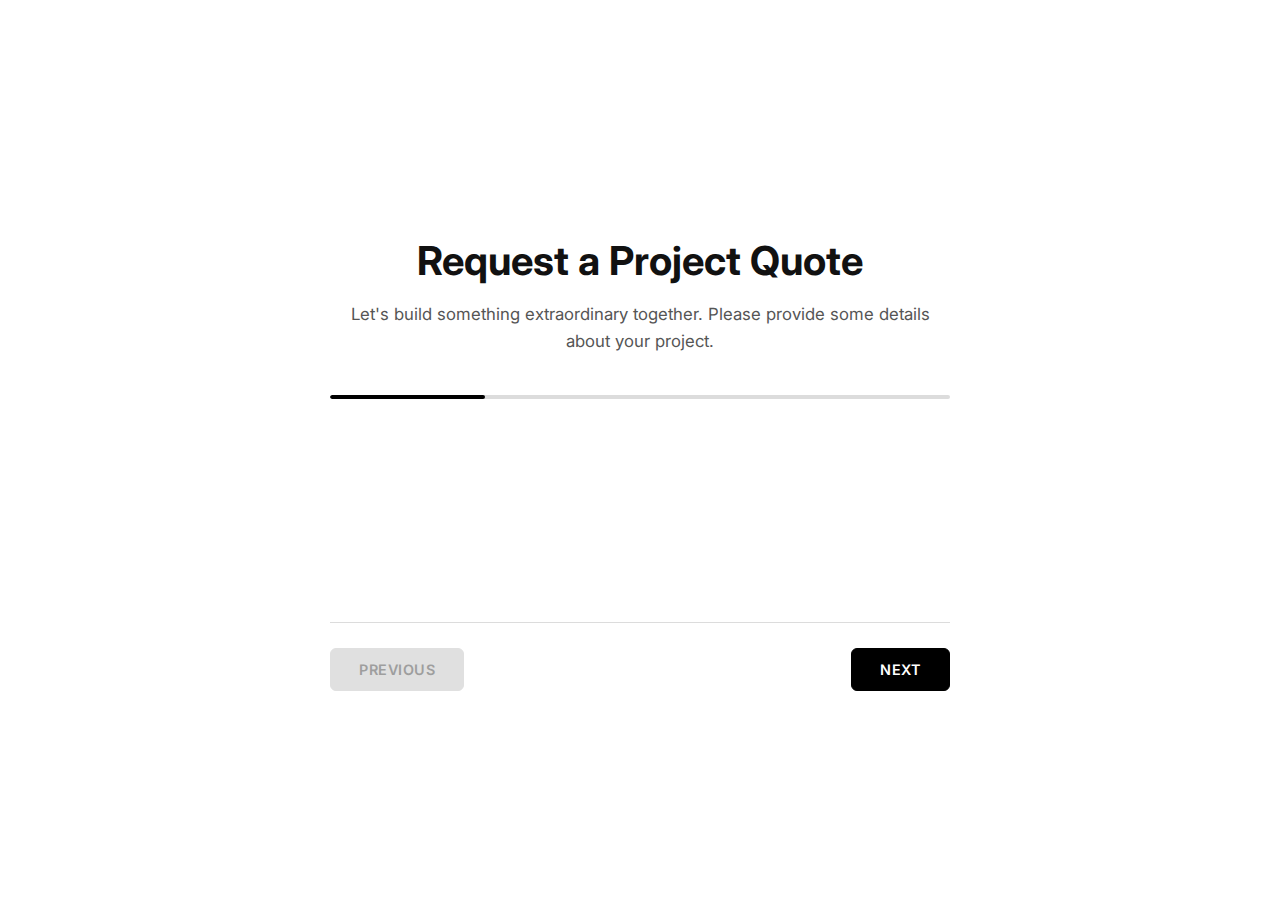
<file: quote.html>
<!DOCTYPE html>
<html lang="en">
  <head>
    <meta charset="UTF-8" />
    <meta name="viewport" content="width=device-width, initial-scale=1.0" />
    <title>STONNY - Request a Quote</title>
    <style>
      @import url("https://fonts.googleapis.com/css2?family=Inter:wght@300;400;500;600;700;800&display=swap");

      :root {
        --qpg-font-primary: "Inter", "Helvetica Neue", Helvetica, Arial,
          sans-serif;
        --qpg-color-white: #ffffff;
        --qpg-color-black: #000000;
        --qpg-color-off-black: #111111;
        --qpg-color-text-primary: var(--qpg-color-off-black);
        --qpg-color-text-secondary: #555555;
        --qpg-color-text-subtle: #888888;
        --qpg-color-border: #dcdcdc;
        --qpg-color-border-focus: var(--qpg-color-black);
        --qpg-color-accent: var(
          --qpg-color-black
        ); /* For progress bar, active elements */
        --qpg-color-error: #d32f2f;
        --qpg-color-success: #006422;

        --qpg-animation-smooth: cubic-bezier(0.4, 0, 0.2, 1);
        --qpg-animation-gentle: cubic-bezier(0.25, 0.46, 0.45, 0.94);
        --qpg-animation-step: cubic-bezier(
          0.35,
          0,
          0.25,
          1
        ); /* For step transitions */
      }

      body,
      html {
        margin: 0;
        padding: 0;
        font-family: var(--qpg-font-primary);
        background-color: var(--qpg-color-white);
        color: var(--qpg-color-text-primary);
        overflow-x: hidden;
        min-height: 100vh;
        display: flex;
        flex-direction: column;
      }
      *,
      *::before,
      *::after {
        box-sizing: border-box;
      }

      .qpg-main-container {
        display: flex;
        flex-direction: column;
        align-items: center;
        justify-content: center;
        flex-grow: 1;
        padding: 60px 20px;
        width: 100%;
      }

      .qpg-form-wrapper {
        max-width: 700px;
        width: 100%;
        background-color: var(--qpg-color-white);
        /* box-shadow: 0 10px 40px rgba(0,0,0,0.05); */ /* Optional subtle shadow */
        /* border: 1px solid var(--qpg-color-border); */ /* Optional subtle border */
        border-radius: 8px; /* Optional */
        padding: 40px;
      }

      .qpg-header {
        text-align: center;
        margin-bottom: 40px;
      }
      .qpg-title {
        font-size: clamp(1.8rem, 4vw, 2.5rem);
        font-weight: 700;
        margin-bottom: 10px;
        color: var(--qpg-color-off-black);
      }
      .qpg-subtitle {
        font-size: clamp(0.9rem, 2vw, 1.05rem);
        color: var(--qpg-color-text-secondary);
        line-height: 1.6;
      }

      /* Progress Bar */
      .qpg-progress-bar-container {
        margin-bottom: 35px;
        width: 100%;
      }
      .qpg-progress-bar {
        height: 4px;
        background-color: var(--qpg-color-border);
        border-radius: 2px;
        overflow: hidden;
      }
      .qpg-progress-bar-fill {
        height: 100%;
        width: 0%; /* Will be updated by JS */
        background-color: var(--qpg-color-accent);
        border-radius: 2px;
        transition: width 0.5s var(--qpg-animation-smooth);
      }

      .qpg-form-step {
        display: none; /* Hidden by default, JS shows active */
        opacity: 0;
        animation: qpg-step-fade-in 0.6s var(--qpg-animation-step) forwards;
      }
      .qpg-form-step.is-active {
        display: block;
      }
      @keyframes qpg-step-fade-in {
        from {
          opacity: 0;
          transform: translateX(20px);
        }
        to {
          opacity: 1;
          transform: translateX(0);
        }
      }
      /* For exiting animation (optional) */
      .qpg-form-step.is-exiting {
        animation: qpg-step-fade-out 0.4s var(--qpg-animation-step) forwards;
        position: absolute; /* Keep it in flow during exit */
        width: calc(100% - 80px); /* Match padding of wrapper */
      }
      @keyframes qpg-step-fade-out {
        from {
          opacity: 1;
          transform: translateX(0);
        }
        to {
          opacity: 0;
          transform: translateX(-20px);
        }
      }

      .qpg-form-group {
        position: relative;
        margin-bottom: 28px;
      }
      .qpg-form-group label {
        font-size: 0.75rem;
        font-weight: 600;
        color: var(--qpg-color-text-secondary);
        margin-bottom: 8px;
        display: block;
        text-transform: uppercase;
        letter-spacing: 0.6px;
      }
      .qpg-form-input,
      .qpg-form-textarea,
      .qpg-form-select {
        font-family: var(--qpg-font-primary);
        font-size: 0.95rem;
        padding: 12px 0px;
        background-color: transparent;
        border: none;
        border-bottom: 1.5px solid var(--qpg-color-border);
        border-radius: 0;
        color: var(--qpg-color-text-primary);
        outline: none;
        width: 100%;
        transition: border-color 0.3s var(--qpg-animation-smooth);
      }
      .qpg-form-input::placeholder,
      .qpg-form-textarea::placeholder {
        color: var(--qpg-color-text-subtle);
        opacity: 0.8;
      }
      .qpg-form-select {
        appearance: none;
        -webkit-appearance: none;
        -moz-appearance: none;
        background-image: url("data:image/svg+xml,%3Csvg xmlns='http://www.w3.org/2000/svg' width='16' height='16' fill='%23333333' viewBox='0 0 16 16'%3E%3Cpath fill-rule='evenodd' d='M1.646 4.646a.5.5 0 0 1 .708 0L8 10.293l5.646-5.647a.5.5 0 0 1 .708.708l-6 6a.5.5 0 0 1-.708 0l-6-6a.5.5 0 0 1 0-.708z'/%3E%3C/svg%3E");
        background-repeat: no-repeat;
        background-position: right 0px center;
        background-size: 14px;
        padding-right: 25px;
      }
      .qpg-form-select:required:invalid {
        color: var(--qpg-color-text-subtle);
      }
      .qpg-form-input:focus,
      .qpg-form-textarea:focus,
      .qpg-form-select:focus {
        border-color: var(--qpg-color-border-focus);
      }
      .qpg-form-textarea {
        min-height: 100px;
        resize: vertical;
      }

      /* Radio buttons for project type (Step 1) */
      .qpg-radio-group {
        display: grid;
        grid-template-columns: repeat(auto-fit, minmax(180px, 1fr));
        gap: 15px;
      }
      .qpg-radio-label {
        display: block;
        padding: 15px;
        border: 1.5px solid var(--qpg-color-border);
        border-radius: 6px;
        cursor: pointer;
        text-align: center;
        font-size: 0.9rem;
        font-weight: 500;
        transition: border-color 0.3s, background-color 0.3s, color 0.3s;
      }
      .qpg-radio-label input[type="radio"] {
        display: none; /* Hide actual radio */
      }
      .qpg-radio-label:hover {
        border-color: var(--qpg-color-text-secondary);
      }
      .qpg-radio-label input[type="radio"]:checked + span {
        /* Style the text span */
        /* This requires JS to add an 'is-checked' class to the label or to style the span directly */
      }
      .qpg-radio-label.is-checked {
        /* Class added by JS */
        border-color: var(--qpg-color-accent);
        background-color: var(--qpg-color-off-black);
        color: var(--qpg-color-white);
      }

      .form-error-message-unique {
        /* From your JS */
        font-size: 0.75rem;
        color: var(--qpg-color-error);
        margin-top: 6px;
        display: none;
        font-weight: 500;
      }
      .form-error-message-unique.visible {
        display: block;
      }
      .qpg-form-input.invalid,
      .qpg-form-textarea.invalid,
      .qpg-form-select.invalid,
      .qpg-radio-label.invalid {
        border-color: var(--qpg-color-error) !important;
      }

      .qpg-navigation-buttons {
        display: flex;
        justify-content: space-between;
        align-items: center;
        margin-top: 40px;
        border-top: 1px solid var(--qpg-color-border);
        padding-top: 25px;
      }
      .qpg-nav-btn {
        font-family: var(--qpg-font-primary);
        font-size: 0.9rem;
        font-weight: 600;
        padding: 12px 28px;
        background-color: var(--qpg-color-black);
        color: var(--qpg-color-white);
        border: 1.5px solid var(--qpg-color-black);
        border-radius: 6px;
        cursor: pointer;
        transition: background-color 0.3s, color 0.3s, transform 0.2s;
        text-transform: uppercase;
        letter-spacing: 0.5px;
      }
      .qpg-nav-btn.qpg-prev-btn {
        background-color: transparent;
        color: var(--qpg-color-text-primary);
        border-color: var(--qpg-color-border);
      }
      .qpg-nav-btn:hover:not(:disabled) {
        background-color: var(--qpg-color-text-secondary);
        border-color: var(--qpg-color-text-secondary);
        color: var(--qpg-color-white);
      }
      .qpg-prev-btn:hover:not(:disabled) {
        background-color: #f0f0f0;
        border-color: #ccc;
        color: var(--qpg-color-text-primary);
      }
      .qpg-nav-btn:active:not(:disabled) {
        transform: scale(0.97);
      }
      .qpg-nav-btn:disabled {
        background-color: #e0e0e0;
        border-color: #e0e0e0;
        color: #9e9e9e;
        cursor: not-allowed;
      }

      /* Summary Step */
      .qpg-summary-list {
        list-style: none;
        padding: 0;
        margin: 0 0 30px 0;
      }
      .qpg-summary-item {
        padding: 8px 0;
        border-bottom: 1px dashed var(--qpg-color-border);
      }
      .qpg-summary-item:last-child {
        border-bottom: none;
      }
      .qpg-summary-item strong {
        color: var(--qpg-color-text-primary);
        font-weight: 600;
        display: block;
        margin-bottom: 3px;
        font-size: 0.8rem;
        text-transform: uppercase;
      }
      .qpg-summary-item span {
        color: var(--qpg-color-text-secondary);
        font-size: 0.9rem;
      }

      .form-status-message-unique {
        /* From your JS */
        margin-top: 25px;
        padding: 14px 18px;
        border-radius: 6px;
        font-size: 0.9rem;
        text-align: center;
        display: none;
        font-weight: 500;
        line-height: 1.5;
      }
      .form-status-message-unique.visible {
        display: block;
      }
      .form-status-message-unique.success {
        background-color: #e8f5e9;
        color: var(--qpg-color-success);
        border: 1px solid #a5d6a7;
      }
      .form-status-message-unique.error {
        background-color: #ffebee;
        color: var(--qpg-color-error);
        border: 1px solid #ef9a9a;
      }

      @media (max-width: 768px) {
        .qpg-main-container {
          padding: 0px 15px;
        }
        .qpg-form-wrapper {
          padding: 30px;
        }
        .qpg-title {
          font-size: clamp(1.6rem, 5vw, 2rem);
        }
        .qpg-subtitle {
          font-size: clamp(0.85rem, 2.5vw, 1rem);
        }
        .qpg-radio-group {
          grid-template-columns: 1fr;
        } /* Stack radios */
      }
    </style>
  </head>
  <body>
    <div class="qpg-main-container">
      <div class="qpg-form-wrapper scroll-reveal">
        <!-- Added scroll-reveal from your JS -->
        <header class="qpg-header">
          <h1 class="qpg-title">Request a Project Quote</h1>
          <p class="qpg-subtitle">
            Let's build something extraordinary together. Please provide some
            details about your project.
          </p>
        </header>

        <div class="qpg-progress-bar-container">
          <div class="qpg-progress-bar">
            <div class="qpg-progress-bar-fill" id="progressBarFill"></div>
          </div>
        </div>

        <form id="quoteForm" novalidate>
          <!-- Step 1: Project Type -->
          <div class="qpg-form-step is-active" data-step="1">
            <div class="qpg-form-group">
              <label>What type of project are you planning?</label>
              <div class="qpg-radio-group" id="projectTypeGroup">
                <label class="qpg-radio-label">
                  <input
                    type="radio"
                    name="projectType"
                    value="Residential Construction"
                    required
                  />
                  <span>Residential</span>
                </label>
                <label class="qpg-radio-label">
                  <input
                    type="radio"
                    name="projectType"
                    value="Commercial Construction"
                  />
                  <span>Commercial</span>
                </label>
                <label class="qpg-radio-label">
                  <input
                    type="radio"
                    name="projectType"
                    value="Renovation & Remodelling"
                  />
                  <span>Renovation</span>
                </label>
                <label class="qpg-radio-label">
                  <input
                    type="radio"
                    name="projectType"
                    value="Infrastructure Development"
                  />
                  <span>Infrastructure</span>
                </label>
                <label class="qpg-radio-label">
                  <input
                    type="radio"
                    name="projectType"
                    value="Architectural Design Only"
                  />
                  <span>Design Only</span>
                </label>
                <label class="qpg-radio-label">
                  <input type="radio" name="projectType" value="Other" />
                  <span>Other</span>
                </label>
              </div>
              <span class="form-error-message-unique"></span>
              <!-- For radio group validation -->
            </div>
          </div>

          <!-- Step 2: Project Details -->
          <div class="qpg-form-step" data-step="2">
            <div class="qpg-form-group">
              <label for="projectLocation">Project Location (City/Area)</label>
              <input
                type="text"
                id="projectLocation"
                name="projectLocation"
                class="qpg-form-input"
                placeholder="e.g., Lagos, Nigeria"
                required
              />
              <span class="form-error-message-unique"></span>
            </div>
            <div class="qpg-form-group">
              <label for="projectScope"
                >Brief Project Scope / Key Requirements</label
              >
              <textarea
                id="projectScope"
                name="projectScope"
                class="qpg-form-textarea"
                rows="5"
                placeholder="Describe your project, estimated size, key features, or specific needs..."
                required
              ></textarea>
              <span class="form-error-message-unique"></span>
            </div>
            <div class="qpg-form-group">
              <label for="estimatedBudget">Estimated Budget (Optional)</label>
              <select
                id="estimatedBudget"
                name="estimatedBudget"
                class="qpg-form-select"
              >
                <option value="">Select budget range...</option>
                <option value="<50M NGN">< ₦50 Million</option>
                <option value="50M-150M NGN">₦50M - ₦150 Million</option>
                <option value="150M-500M NGN">₦150M - ₦500 Million</option>
                <option value=">500M NGN">> ₦500 Million</option>
                <option value="Undisclosed">Prefer not to say</option>
              </select>
              <span class="form-error-message-unique"></span>
            </div>
          </div>

          <!-- Step 3: Contact Information -->
          <div class="qpg-form-step" data-step="3">
            <div class="qpg-form-group">
              <label for="contactName">Full Name</label>
              <!-- ID matches your JS -->
              <input
                type="text"
                id="contactName"
                name="contactName"
                class="qpg-form-input"
                placeholder="Your full name"
                required
              />
              <span class="form-error-message-unique"></span>
            </div>
            <div class="qpg-form-group">
              <label for="contactEmail">Email Address</label>
              <!-- ID matches your JS -->
              <input
                type="email"
                id="contactEmail"
                name="contactEmail"
                class="qpg-form-input"
                placeholder="your.email@example.com"
                required
              />
              <span class="form-error-message-unique"></span>
            </div>
            <div class="qpg-form-group">
              <label for="contactPhone">Phone Number (Optional)</label>
              <input
                type="text"
                id="contactPhone"
                name="contactPhone"
                class="qpg-form-input"
                placeholder="+234 000 000 0000"
              />
              <span class="form-error-message-unique"></span>
            </div>
          </div>

          <!-- Step 4: Review & Submit -->
          <div class="qpg-form-step" data-step="4">
            <h3
              style="font-size: 1.2rem; margin-bottom: 20px; font-weight: 600"
            >
              Review Your Quote Request
            </h3>
            <ul class="qpg-summary-list" id="quoteSummaryList">
              <!-- Summary items will be populated by JS -->
            </ul>
            <p
              style="
                font-size: 0.85rem;
                color: var(--qpg-color-text-subtle);
                line-height: 1.5;
              "
            >
              Please review the details above. Clicking "Submit" will prepare an
              email for you to send to us using your default email application.
            </p>
          </div>

          <div class="qpg-navigation-buttons">
            <button
              type="button"
              class="qpg-nav-btn qpg-prev-btn"
              id="prevBtn"
              disabled
            >
              Previous
            </button>
            <button type="button" class="qpg-nav-btn qpg-next-btn" id="nextBtn">
              Next
            </button>
            <button
              type="submit"
              class="qpg-nav-btn qpg-submit-btn"
              id="submitBtn"
              style="display: none"
            >
              Submit
            </button>
          </div>

          <div
            id="formStatusMessage"
            class="form-status-message-unique"
            style="margin-bottom: 0"
          ></div>
          <!-- From your JS -->
        </form>
      </div>
    </div>

    <script>
      // --- PASTE YOUR PROVIDED JAVASCRIPT (MAILTO LOGIC) HERE ---
      // --- AND ADD THE NEW MULTI-STEP LOGIC BELOW IT ---
      document.addEventListener("DOMContentLoaded", () => {
        // --- Your Existing Mailto Form Logic ---
        const quoteForm = document.getElementById("quoteForm"); // Renamed from contactForm
        const formStatusMessage = document.getElementById("formStatusMessage");

        const MY_EMAIL_ADDRESS = "stonnyconstructltd@gmail.com"; // !!! REPLACE THIS !!!
        const YOUR_NAME_FOR_EMAIL = "STONNY Construction"; // !!! REPLACE THIS !!!

        function validateField(field, group) {
          const errorElement = group.querySelector(
            ".form-error-message-unique"
          );
          let isValid = true;
          if (errorElement) {
            errorElement.textContent = "";
            errorElement.classList.remove("visible");
          }
          field.classList.remove("invalid");
          if (field.closest(".qpg-radio-label"))
            field.closest(".qpg-radio-label").classList.remove("invalid");

          if (field.type === "radio" && field.hasAttribute("required")) {
            const radioGroup = document.getElementsByName(field.name);
            const isChecked = Array.from(radioGroup).some(
              (radio) => radio.checked
            );
            if (!isChecked) {
              if (errorElement)
                errorElement.textContent = "Please select an option.";
              isValid = false;
            }
          } else if (
            field.hasAttribute("required") &&
            field.value.trim() === ""
          ) {
            if (errorElement)
              errorElement.textContent = "This field is required.";
            isValid = false;
          } else if (field.type === "email" && field.value.trim() !== "") {
            // only validate if not empty
            const emailPattern = /^[^\s@]+@[^\s@]+\.[^\s@]+$/;
            if (!emailPattern.test(field.value.trim())) {
              if (errorElement)
                errorElement.textContent = "Please enter a valid email.";
              isValid = false;
            }
          } else if (
            field.tagName === "SELECT" &&
            field.hasAttribute("required") &&
            field.value === ""
          ) {
            if (errorElement)
              errorElement.textContent = "Please select an option.";
            isValid = false;
          }

          if (!isValid) {
            if (errorElement) errorElement.classList.add("visible");
            if (field.type === "radio") {
              // For radio, mark the group container (parent label)
              const radioLabels = group.querySelectorAll(".qpg-radio-label");
              radioLabels.forEach((lbl) => lbl.classList.add("invalid"));
            } else {
              field.classList.add("invalid");
            }
          }
          return isValid;
        }

        // --- New Multi-Step Form Logic ---
        const steps = Array.from(quoteForm.querySelectorAll(".qpg-form-step"));
        const nextBtn = document.getElementById("nextBtn");
        const prevBtn = document.getElementById("prevBtn");
        const submitBtn = document.getElementById("submitBtn");
        const progressBarFill = document.getElementById("progressBarFill");
        const quoteSummaryList = document.getElementById("quoteSummaryList");
        const projectTypeGroup = document.getElementById("projectTypeGroup");

        let currentStep = 0;

        function updateProgressBar() {
          const progressPercentage = ((currentStep + 1) / steps.length) * 100;
          progressBarFill.style.width = `${progressPercentage}%`;
        }

        function showStep(stepIndex) {
          steps.forEach((step, index) => {
            if (index === stepIndex) {
              step.classList.add("is-active");
              step.classList.remove("is-exiting");
            } else if (step.classList.contains("is-active")) {
              step.classList.add("is-exiting");
              step.addEventListener(
                "animationend",
                () => {
                  step.classList.remove("is-active", "is-exiting");
                },
                { once: true }
              );
            } else {
              step.classList.remove("is-active", "is-exiting");
            }
          });

          prevBtn.disabled = stepIndex === 0;
          nextBtn.style.display =
            stepIndex === steps.length - 1 ? "none" : "inline-block";
          submitBtn.style.display =
            stepIndex === steps.length - 1 ? "inline-block" : "none";

          if (stepIndex === steps.length - 1) {
            // If it's the summary step
            populateSummary();
          }
          updateProgressBar();
        }

        function validateCurrentStep() {
          let isStepValid = true;
          const currentStepFields = steps[currentStep].querySelectorAll(
            "input[required], select[required], textarea[required]"
          );
          currentStepFields.forEach((field) => {
            // For radio buttons, we need to find the group for validation message
            const group = field.closest(".qpg-form-group");
            if (!validateField(field, group)) {
              isStepValid = false;
            }
          });
          return isStepValid;
        }

        nextBtn.addEventListener("click", () => {
          if (validateCurrentStep()) {
            if (currentStep < steps.length - 1) {
              currentStep++;
              showStep(currentStep);
            }
          } else {
            formStatusMessage.textContent =
              "Please complete all required fields in this step.";
            formStatusMessage.className =
              "form-status-message-unique error visible";
            setTimeout(() => {
              formStatusMessage.className = "form-status-message-unique";
            }, 3000);
          }
        });

        prevBtn.addEventListener("click", () => {
          if (currentStep > 0) {
            currentStep--;
            showStep(currentStep);
          }
        });

        // Handle custom radio button styling
        if (projectTypeGroup) {
          const radioLabels =
            projectTypeGroup.querySelectorAll(".qpg-radio-label");
          radioLabels.forEach((label) => {
            label.addEventListener("click", () => {
              radioLabels.forEach((lbl) =>
                lbl.classList.remove("is-checked", "invalid")
              ); // remove invalid from all
              label.classList.add("is-checked");
              // Manually trigger validation for the group after selection
              const radioInput = label.querySelector('input[type="radio"]');
              if (radioInput) validateField(radioInput, projectTypeGroup);
            });
          });
        }

        function populateSummary() {
          quoteSummaryList.innerHTML = ""; // Clear previous summary
          const formData = new FormData(quoteForm);
          const fieldLabels = {
            projectType: "Project Type",
            projectLocation: "Project Location",
            projectScope: "Project Scope",
            estimatedBudget: "Estimated Budget",
            contactName: "Full Name",
            contactEmail: "Email Address",
            contactPhone: "Phone Number",
          };

          for (let [name, value] of formData.entries()) {
            if (value && fieldLabels[name]) {
              // Only show filled fields with labels
              const listItem = document.createElement("li");
              listItem.classList.add("qpg-summary-item");
              listItem.innerHTML = `<strong>${
                fieldLabels[name]
              }:</strong> <span>${value.replace(/\n/g, "<br>")}</span>`;
              quoteSummaryList.appendChild(listItem);
            }
          }
        }

        if (quoteForm) {
          // Attach blur/input listeners to ALL potentially required fields across all steps
          const allRequiredFields = quoteForm.querySelectorAll(
            "input[required], select[required], textarea[required]"
          );
          allRequiredFields.forEach((field) => {
            const group = field.closest(".qpg-form-group");
            field.addEventListener("blur", () => validateField(field, group));
            field.addEventListener("input", () => {
              if (
                field.classList.contains("invalid") ||
                (field.type === "radio" &&
                  group.querySelector(".qpg-radio-label.invalid"))
              ) {
                validateField(field, group);
              }
            });
          });

          quoteForm.addEventListener("submit", function (event) {
            event.preventDefault(); // This will be for the mailto link
            let isFormValid = true;
            // Validate all fields on final submit (though step validation should catch most)
            allRequiredFields.forEach((field) => {
              const group = field.closest(".qpg-form-group");
              if (!validateField(field, group)) {
                isFormValid = false;
              }
            });

            if (!isFormValid) {
              formStatusMessage.textContent =
                "Please ensure all required fields are correctly filled.";
              formStatusMessage.className =
                "form-status-message-unique error visible";
              // Optionally, navigate back to the first step with an error
              // currentStep = 0;
              // showStep(currentStep);
              return;
            }

            formStatusMessage.textContent = "Preparing your quote request...";
            formStatusMessage.className = "form-status-message-unique visible";

            const name = document.getElementById("contactName").value.trim();
            const email = document.getElementById("contactEmail").value.trim();
            const projectType = quoteForm.querySelector(
              'input[name="projectType"]:checked'
            )
              ? quoteForm.querySelector('input[name="projectType"]:checked')
                  .value
              : "Not specified";
            const location = document
              .getElementById("projectLocation")
              .value.trim();
            const scope = document.getElementById("projectScope").value.trim();
            const budget = document.getElementById("estimatedBudget").value;
            const phone = document.getElementById("contactPhone").value.trim();

            const subject = `Project Quote Request: ${projectType} - From ${name}`;
            let body = `Hello ${YOUR_NAME_FOR_EMAIL},\n\nI am requesting a project quote via the STONNY Construction website.\n\n--- Project Details ---`;
            body += `\nProject Type: ${projectType}`;
            body += `\nLocation: ${location}`;
            body += `\nScope/Requirements:\n${scope}`;
            if (budget) body += `\nEstimated Budget: ${budget}`;
            body += `\n\n--- Contact Information ---`;
            body += `\nName: ${name}`;
            body += `\nEmail: ${email}`;
            if (phone) body += `\nPhone: ${phone}`;
            body += `\n\nI look forward to your response.\n\nBest regards,\n${name}\n`;

            const mailtoLink =
              `mailto:${MY_EMAIL_ADDRESS}` +
              `?subject=${encodeURIComponent(subject)}` +
              `&body=${encodeURIComponent(body)}`;
            try {
              window.location.href = mailtoLink;
              formStatusMessage.textContent =
                "Your email application should open. Please review your quote request and click send!";
              formStatusMessage.className =
                "form-status-message-unique success visible";
              setTimeout(() => {
                quoteForm.reset();
                // Reset radio button visual state
                projectTypeGroup
                  .querySelectorAll(".qpg-radio-label")
                  .forEach((lbl) =>
                    lbl.classList.remove("is-checked", "invalid")
                  );
                // Reset other fields
                allRequiredFields.forEach((field) => {
                  field.classList.remove("invalid");
                  const wrapper = field.closest(".qpg-form-group");
                  const errorElement = wrapper
                    ? wrapper.querySelector(".form-error-message-unique")
                    : null;
                  if (errorElement) errorElement.classList.remove("visible");
                });
                formStatusMessage.className = "form-status-message-unique";
                currentStep = 0; // Reset to first step
                showStep(currentStep);
              }, 10000);
            } catch (e) {
              console.error("Error opening mailto link:", e);
              formStatusMessage.textContent =
                "Could not automatically open your email app. This can be due to browser settings. Please copy the details or email us directly.";
              formStatusMessage.className =
                "form-status-message-unique error visible";
            }
          });
        }

        // Initial Setup
        showStep(currentStep);

        // Scroll Reveal Logic (from your previous script, if you're using it for .qpg-form-wrapper)
        const srElements = document.querySelectorAll(".scroll-reveal");
        if (
          typeof IntersectionObserver === "function" &&
          srElements.length > 0
        ) {
          const observer = new IntersectionObserver(
            (entries) => {
              entries.forEach((entry) => {
                if (entry.isIntersecting) {
                  entry.target.classList.add("is-visible");
                  observer.unobserve(entry.target);
                }
              });
            },
            { threshold: 0.1 }
          );
          srElements.forEach((el) => observer.observe(el));
        } else if (srElements.length > 0) {
          srElements.forEach((el) => el.classList.add("is-visible")); // Fallback
        }
      });
    </script>
  </body>
</html>
</file>
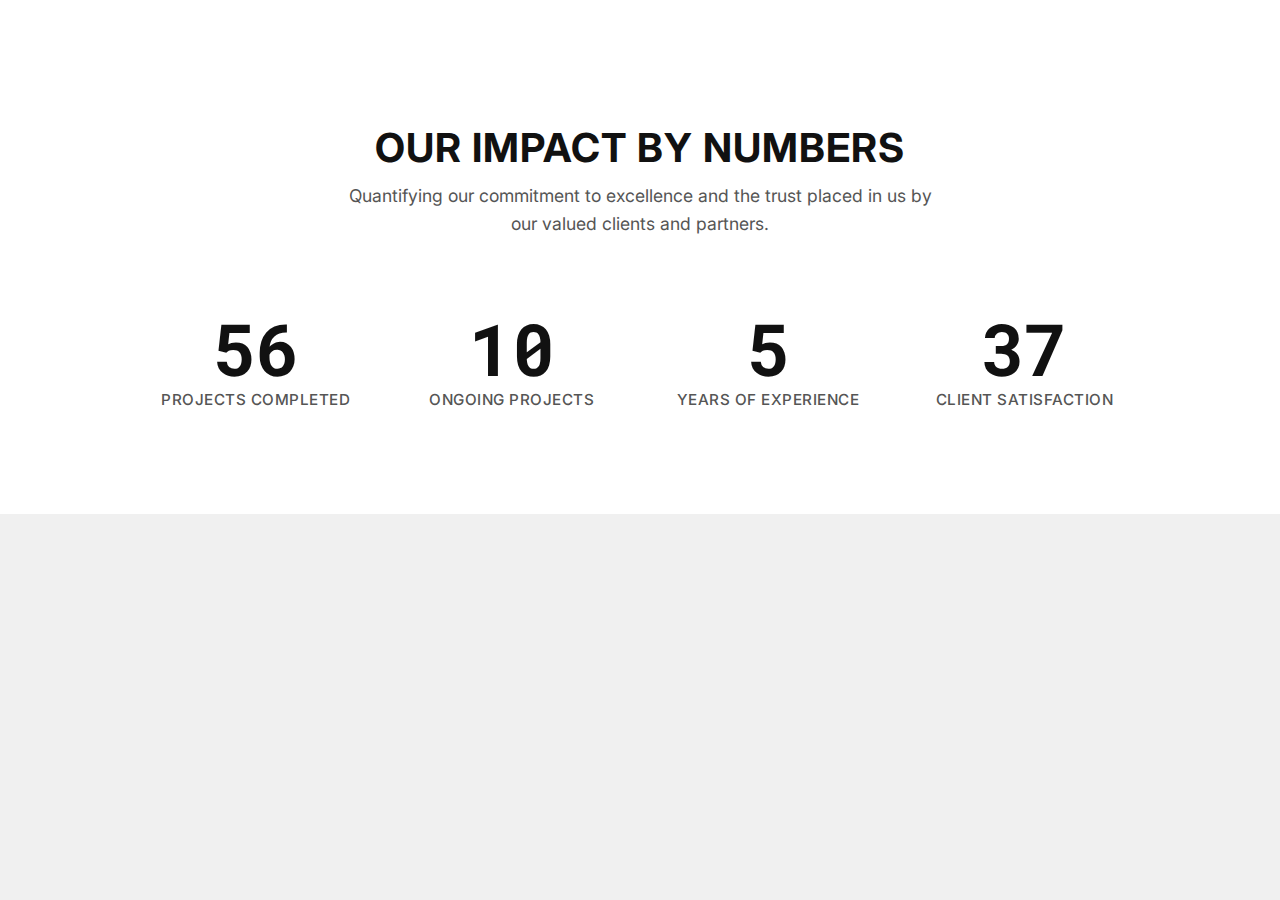
<file: test.html>
<!DOCTYPE html>
<html lang="en">
  <head>
    <meta charset="UTF-8" />
    <meta name="viewport" content="width=device-width, initial-scale=1.0" />
    <title>STONNY - Our Impact (Refined Speed & Suffix)</title>
    <style>
      @import url("https://fonts.googleapis.com/css2?family=Inter:wght@300;400;500;600;700;800&family=Roboto+Mono:wght@400;500;700&display=swap");

      :root {
        --tbn-font-primary: "Inter", "Helvetica Neue", Helvetica, Arial,
          sans-serif;
        --tbn-font-numbers: "Roboto Mono", monospace;
        --tbn-color-white: #ffffff;
        --tbn-color-black: #000000;
        --tbn-color-off-black: #111111;
        --tbn-color-text-primary: var(--tbn-color-off-black);
        --tbn-color-text-secondary: #555555;
        --tbn-color-border: #eaeaea;

        --tbn-animation-smooth: cubic-bezier(0.4, 0, 0.2, 1);
        --tbn-animation-gentle: cubic-bezier(0.25, 0.46, 0.45, 0.94);
        --tbn-animation-counter: cubic-bezier(0.23, 1, 0.32, 1);
      }

      body,
      html {
        margin: 0;
        padding: 0;
        font-family: var(--tbn-font-primary);
        background-color: #f0f0f0;
        color: var(--tbn-color-text-primary);
        overflow-x: hidden;
      }
      *,
      *::before,
      *::after {
        box-sizing: border-box;
      }

      .tbn-section {
        padding: 90px 40px;
        background-color: var(--tbn-color-white);
        position: relative;
        overflow: hidden;
        min-height: auto;
        display: flex;
        align-items: center;
        justify-content: center;
      }
      .tbn-container {
        max-width: 1000px;
        width: 100%;
        margin: 0 auto;
        text-align: center;
        position: relative;
        z-index: 1;
      }
      .tbn-section-header {
        margin-bottom: 60px;
        opacity: 0;
        transform: translateY(30px);
      }
      .tbn-section-header.is-visible {
        opacity: 1;
        transform: translateY(0);
        transition: opacity 0.8s var(--tbn-animation-gentle) 0.2s,
          transform 0.8s var(--tbn-animation-gentle) 0.2s;
      }
      .tbn-main-title {
        font-size: clamp(1.8rem, 4vw, 2.5rem);
        font-weight: 700;
        margin-bottom: 10px;
        color: var(--tbn-color-off-black);
        text-transform: uppercase;
        letter-spacing: 1px;
      }
      .tbn-subtitle {
        font-size: clamp(0.95rem, 2vw, 1.1rem);
        line-height: 1.6;
        color: var(--tbn-color-text-secondary);
        max-width: 600px;
        margin: 0 auto;
      }
      .tbn-stats-grid {
        display: grid;
        grid-template-columns: repeat(auto-fit, minmax(min(100%, 180px), 1fr));
        gap: 30px 25px;
      }
      .tbn-stat-item {
        padding: 15px 10px;
        opacity: 0;
        transform: translateY(30px);
      }
      .tbn-stat-item.is-visible {
        opacity: 1;
        transform: translateY(0);
        transition-property: opacity, transform;
        transition-duration: 0.7s;
        transition-timing-function: var(--tbn-animation-gentle);
      }

      /* UPDATED .tbn-stat-number-wrapper and .tbn-stat-suffix */
      .tbn-stat-number-wrapper {
        display: flex; /* Use flex for better alignment */
        align-items: baseline; /* Align number and suffix by their text baseline */
        justify-content: center; /* Keep content centered if stat-item is centered */
        line-height: 1; /* Prevent wrapper from taking extra height */
      }
      .tbn-stat-number {
        font-family: var(--tbn-font-numbers);
        font-size: clamp(2.8rem, 7vw, 4.5rem);
        font-weight: 700;
        line-height: 1; /* Ensure consistent line height */
        color: var(--tbn-color-text-primary);
        display: inline;
      }
      .tbn-stat-suffix {
        font-family: var(--tbn-font-numbers);
        font-weight: 500;
        font-size: 2rem; /* Relative to number size - Makes it bigger */
        line-height: 1;
        margin-left: 4px;
        color: var(--tbn-color-text-primary);
        display: inline-block;
        position: relative;
        top: -0.25em; /* Fine-tune vertical alignment - adjust as needed */
      }
      /* END UPDATES */

      .tbn-stat-label {
        font-size: clamp(0.8rem, 1.8vw, 0.95rem);
        font-weight: 500;
        color: var(--tbn-color-text-secondary);
        text-transform: uppercase;
        letter-spacing: 0.5px;
        margin-top: 5px;
        display: block;
      }

      @media (max-width: 768px) {
        .tbn-section {
          padding: 70px 20px 80px;
        }
        .tbn-section-header {
          margin-bottom: 50px;
        }
        .tbn-main-title {
          font-size: clamp(1.6rem, 5vw, 2rem);
        }
        .tbn-subtitle {
          font-size: clamp(0.9rem, 3.5vw, 1rem);
        }
        .tbn-stats-grid {
          grid-template-columns: repeat(2, 1fr);
          gap: 25px;
        }
        .tbn-stat-number {
          font-size: clamp(2.2rem, 8vw, 3rem);
        }
        .tbn-stat-label {
          font-size: clamp(0.75rem, 2.2vw, 0.85rem);
        }
        .tbn-stat-suffix {
          top: -0.2em;
        } /* Adjust suffix alignment for mobile if needed */
      }
      @media (max-width: 480px) {
        .tbn-stats-grid {
          gap: 20px;
        }
        .tbn-stat-item {
          padding: 10px 5px;
        }
      }
    </style>
  </head>
  <body>
    <section class="tbn-section">
      <div class="tbn-container">
        <header class="tbn-section-header" id="impactHeader">
          <h2 class="tbn-main-title">Our Impact by Numbers</h2>
          <p class="tbn-subtitle">
            Quantifying our commitment to excellence and the trust placed in us
            by our valued clients and partners.
          </p>
        </header>

        <div class="tbn-stats-grid">
          <div class="tbn-stat-item">
            <div class="tbn-stat-number-wrapper">
              <span class="tbn-stat-number" data-target="150" data-suffix="+"
                >0</span
              >
            </div>
            <span class="tbn-stat-label">Projects Completed</span>
          </div>
          <div class="tbn-stat-item">
            <div class="tbn-stat-number-wrapper">
              <span class="tbn-stat-number" data-target="25">0</span>
            </div>
            <span class="tbn-stat-label">Ongoing Projects</span>
          </div>
          <div class="tbn-stat-item">
            <div class="tbn-stat-number-wrapper">
              <span class="tbn-stat-number" data-target="12" data-suffix="+"
                >0</span
              >
            </div>
            <span class="tbn-stat-label">Years of Experience</span>
          </div>
          <div class="tbn-stat-item">
            <div class="tbn-stat-number-wrapper">
              <span class="tbn-stat-number" data-target="98" data-suffix="%"
                >0</span
              >
            </div>
            <span class="tbn-stat-label">Client Satisfaction</span>
          </div>
        </div>
      </div>
    </section>

    <script>
      document.addEventListener("DOMContentLoaded", () => {
        const sectionHeader = document.getElementById("impactHeader");
        const statItems = document.querySelectorAll(".tbn-stat-item");

        if (sectionHeader) {
          const headerObserver = new IntersectionObserver(
            (entries) => {
              if (entries[0].isIntersecting) {
                sectionHeader.classList.add("is-visible");
                headerObserver.unobserve(sectionHeader);
              }
            },
            { threshold: 0.1 }
          );
          headerObserver.observe(sectionHeader);
        }

        function animateCount(element, target, suffix = "") {
          let current = 0;
          // UPDATED: Slower, smoother animation parameters
          const duration = 1800; // Total duration in ms (e.g., 1.8 seconds)
          const frameRate = 60; // Target frames per second
          const totalFrames = Math.round((duration / 1000) * frameRate);
          const increment = target / totalFrames;
          // Ensure stepTime is reasonable, avoid too many setTimeout calls for small targets
          const stepTime = Math.max(duration / totalFrames, 1000 / frameRate);

          element.textContent = "0";

          let frame = 0;
          function updateCount() {
            frame++;
            current += increment;

            if (frame < totalFrames && current < target) {
              element.textContent = Math.ceil(current);
              setTimeout(updateCount, stepTime);
            } else {
              element.textContent = target;
              if (suffix) {
                const parentWrapper = element.parentNode;
                if (
                  parentWrapper &&
                  !parentWrapper.querySelector(".tbn-stat-suffix")
                ) {
                  const suffixSpan = document.createElement("span");
                  suffixSpan.classList.add("tbn-stat-suffix");
                  suffixSpan.textContent = suffix;
                  parentWrapper.appendChild(suffixSpan);
                }
              }
            }
          }
          setTimeout(updateCount, 50);
        }

        let itemDelayCounter = 0;
        const itemObserver = new IntersectionObserver(
          (entries, observerInstance) => {
            entries.forEach((entry) => {
              if (entry.isIntersecting) {
                entry.target.style.transitionDelay = `${
                  itemDelayCounter * 0.12
                }s`;
                entry.target.classList.add("is-visible");

                const numberElement =
                  entry.target.querySelector(".tbn-stat-number");
                if (
                  numberElement &&
                  !numberElement.classList.contains("has-counted")
                ) {
                  const targetNumber = parseInt(
                    numberElement.dataset.target,
                    10
                  );
                  const suffix = numberElement.dataset.suffix || "";
                  animateCount(numberElement, targetNumber, suffix);
                  numberElement.classList.add("has-counted");
                }

                itemDelayCounter++;
                observerInstance.unobserve(entry.target);
              }
            });
          },
          { threshold: 0.2 }
        );

        statItems.forEach((item) => itemObserver.observe(item));
      });
    </script>
  </body>
</html>
</file>
<file: about.css>
:root {
  --aus-font-primary: "Inter", "Helvetica Neue", Helvetica, Arial, sans-serif;
  --aus-color-black: #000000;
  --aus-color-white: #ffffff;
  --aus-color-off-black: #111111;
  --aus-color-grey-dark: #333333;
  --aus-color-grey-medium: #777777;
  --aus-color-grey-light: #b0b0b0;
  --aus-color-border: #eaeaea;
  --aus-animation-smooth: cubic-bezier(0.4, 0, 0.2, 1);
  --aus-animation-gentle: cubic-bezier(0.25, 0.46, 0.45, 0.94);
}

.aus-section {
  padding: 50px 40px 50px; /* UPDATED: Reduced top padding */
  background-color: var(--aus-color-white);
  display: flex;
  flex-direction: column;
  align-items: center;
  overflow: hidden;
}

.aus-container {
  max-width: 850px;
  width: 100%;
  margin: 0 auto;
}

.aus-section-title-wrapper {
  text-align: center;
  margin-bottom: 80px;
  opacity: 0;
  transform: translateY(20px);
}
.aus-section-title-wrapper.is-visible {
  opacity: 1;
  transform: translateY(0);
  transition: opacity 0.8s var(--aus-animation-gentle),
    transform 0.8s var(--aus-animation-gentle);
}

.aus-section-main-title {
  font-size: clamp(1.8rem, 4vw, 2.5rem);
  font-weight: 600;
  margin-bottom: 15px;
  color: var(--aus-color-off-black);
}

.aus-section-tagline {
  font-size: clamp(1.1rem, 2.8vw, 1.6rem);
  font-weight: 300;
  line-height: 1.5;
  color: var(--aus-color-grey-dark);
  max-width: 700px;
  margin: 0 auto;
}

.aus-tabs-navigation {
  display: flex;
  justify-content: center;
  margin-bottom: 50px;
  border-bottom: 1px solid var(--aus-color-border);
  position: relative;
  opacity: 0;
  transform: translateY(20px);
}
.aus-tabs-navigation.is-visible {
  opacity: 1;
  transform: translateY(0);
  transition: opacity 0.8s var(--aus-animation-gentle) 0.2s,
    transform 0.8s var(--aus-animation-gentle) 0.2s;
}

.aus-tab-button {
  font-family: var(--aus-font-primary);
  font-size: clamp(0.9rem, 2vw, 1.1rem);
  font-weight: 600;
  text-transform: uppercase;
  letter-spacing: 0.5px;
  color: var(--aus-color-grey-medium);
  background-color: transparent;
  border: none;
  padding: 18px 25px;
  cursor: pointer;
  position: relative;
  transition: color 0.3s var(--aus-animation-smooth);
  outline: none;
}
.aus-tab-button:hover {
  color: var(--aus-color-off-black);
}
.aus-tab-button.is-active {
  color: var(--aus-color-off-black);
}
.aus-active-tab-indicator {
  position: absolute;
  bottom: -1px;
  height: 2.5px;
  background-color: var(--aus-color-off-black);
  transition: left 0.4s var(--aus-animation-gentle),
    width 0.4s var(--aus-animation-gentle);
}

.aus-tab-content-panel {
  position: relative;
  min-height: 300px;
}

.aus-tab-content {
  opacity: 0;
  visibility: hidden;
  position: absolute;
  top: 0;
  left: 0;
  width: 100%;
  transform: translateY(20px);
  transition: opacity 0.5s var(--aus-animation-gentle),
    visibility 0s linear 0.5s, transform 0.5s var(--aus-animation-gentle);
}
.aus-tab-content.is-active {
  opacity: 1;
  visibility: visible;
  transform: translateY(0);
  position: relative;
  transition: opacity 0.5s var(--aus-animation-gentle) 0.1s,
    visibility 0s linear 0s, transform 0.5s var(--aus-animation-gentle) 0.1s;
}

.aus-content-heading {
  font-size: clamp(1.4rem, 3vw, 1.8rem);
  font-weight: 700;
  margin-bottom: 25px;
  color: var(--aus-color-off-black);
}
.aus-tab-content[data-content="who-we-are"] .aus-content-heading {
  text-align: center;
}

.aus-content-text p,
.aus-values-list li .aus-value-description {
  font-size: clamp(0.95rem, 1.8vw, 1.05rem);
  line-height: 1.8;
  color: var(--aus-color-grey-dark);
  margin-bottom: 1.2em;
}
.aus-content-text p:last-child {
  margin-bottom: 0;
}

.aus-company-details {
  margin-top: 30px;
  font-size: 0.8rem;
  color: var(--aus-color-grey-medium);
  text-align: center;
  border-top: 1px solid var(--aus-color-border);
  padding-top: 20px;
}
.aus-company-details span {
  display: block;
  margin-bottom: 5px;
}

.aus-vision-mission-wrapper {
  display: grid;
  grid-template-columns: 1fr;
  gap: 40px;
}

.aus-values-list {
  list-style: none;
  padding: 0;
  margin: 0;
}
.aus-value-item {
  border-bottom: 1px solid var(--aus-color-border);
}
.aus-value-item:first-child {
  border-top: 1px solid var(--aus-color-border);
}
.aus-value-button {
  display: flex;
  justify-content: space-between;
  align-items: center;
  width: 100%;
  padding: 20px 0;
  text-align: left;
  background: none;
  border: none;
  cursor: pointer;
  outline: none;
}
.aus-value-title {
  font-size: clamp(1rem, 2.2vw, 1.2rem);
  font-weight: 600;
  color: var(--aus-color-off-black);
}
.aus-value-icon {
  width: 18px;
  height: 18px;
  flex-shrink: 0;
  transition: transform 0.35s var(--aus-animation-smooth);
  position: relative;
}
.aus-value-icon::before,
.aus-value-icon::after {
  content: "";
  position: absolute;
  background-color: var(--aus-color-off-black);
  transition: transform 0.35s var(--aus-animation-smooth);
}
.aus-value-icon::before {
  top: 50%;
  left: 0;
  width: 100%;
  height: 2px;
  transform: translateY(-50%);
}
.aus-value-icon::after {
  left: 50%;
  top: 0;
  height: 100%;
  width: 2px;
  transform: translateX(-50%);
}
.aus-value-item.is-open .aus-value-icon::after {
  transform: translateX(-50%) rotate(90deg);
}

.aus-value-description-wrapper {
  max-height: 0;
  overflow: hidden;
  transition: max-height 0.45s var(--aus-animation-gentle),
    padding-bottom 0.45s var(--aus-animation-gentle);
}
.aus-value-item.is-open .aus-value-description-wrapper {
  padding-bottom: 20px;
}

@media (max-width: 768px) {
  .aus-section {
    padding: 50px 20px 50px;
  } /* Adjusted top padding for mobile too */
  .aus-section-title-wrapper {
    margin-bottom: 60px;
  }
  .aus-section-main-title {
    font-size: clamp(1.6rem, 5vw, 2.2rem);
  }
  .aus-section-tagline {
    font-size: clamp(1rem, 3.5vw, 1.4rem);
  }
  .aus-tabs-navigation {
    margin-bottom: 40px;
  }
  .aus-tab-button {
    font-size: clamp(0.8rem, 2.5vw, 1rem);
    padding: 15px;
  }
}
</file>
<file: services.css>
:root {
  --scg-font-primary: "Inter", "Helvetica Neue", Helvetica, Arial, sans-serif;
  --scg-color-white: #ffffff;
  --scg-color-black: #000000;
  --scg-color-off-black: #111111;
  --scg-color-card-bg: #f8f8f8;
  --scg-color-card-bg-active: var(--scg-color-off-black);
  --scg-color-text-primary: var(--scg-color-off-black);
  --scg-color-text-secondary: #555555;
  --scg-color-text-active-primary: var(--scg-color-white);
  --scg-color-text-active-secondary: #cccccc; /* Lighter grey for list items on black */
  --scg-color-border: #e0e0e0;
  --scg-color-link: var(--scg-color-black);
  --scg-color-link-active: var(--scg-color-white);

  --scg-animation-smooth: cubic-bezier(0.4, 0, 0.2, 1);
  --scg-animation-gentle: cubic-bezier(0.25, 0.46, 0.45, 0.94);
  --scg-animation-card-transform: cubic-bezier(0.215, 0.61, 0.355, 1);
}

.scg-section {
  padding: 50px 40px 50px;
  background-color: var(--scg-color-white);
}
.scg-container {
  max-width: 1200px;
  width: 100%;
  margin: 0 auto;
}

.scg-section-header {
  text-align: center;
  margin-bottom: 70px;
  opacity: 0;
  transform: translateY(30px);
}
.scg-section-header.is-visible {
  opacity: 1;
  transform: translateY(0);
  transition: opacity 0.8s var(--scg-animation-gentle),
    transform 0.8s var(--scg-animation-gentle);
}
.scg-main-title {
  font-size: clamp(2rem, 4.5vw, 2.8rem);
  font-weight: 700;
  margin-bottom: 15px;
  color: var(--scg-color-off-black);
  text-transform: uppercase;
  letter-spacing: 1px;
}
.scg-subtitle {
  font-size: clamp(0.95rem, 2vw, 1.1rem);
  line-height: 1.7;
  color: var(--scg-color-text-secondary);
  max-width: 700px;
  margin: 0 auto;
}

.scg-services-grid {
  display: grid;
  grid-template-columns: repeat(auto-fit, minmax(min(100%, 280px), 1fr));
  gap: 30px;
}

.scg-service-card {
  background-color: white;
  border: 1px solid var(--ocg-color-border);
  padding: 30px 25px;
  display: flex;
  flex-direction: column;
  justify-content: space-between;
  min-height: 240px;
  opacity: 0;
  transform: translateY(30px) scale(0.98);
  transition: background-color 0.45s var(--scg-animation-gentle),
    color 0.45s var(--scg-animation-gentle),
    transform 0.35s var(--scg-animation-gentle),
    box-shadow 0.35s var(--scg-animation-gentle),
    opacity 0.6s var(--scg-animation-gentle),
    /* transform for entry */ transform 0.6s var(--scg-animation-gentle) 0.1s;
}
.scg-service-card.is-visible {
  opacity: 1;
  transform: translateY(0) scale(1);
}
.scg-service-card:hover {
  transform: translateY(-5px) scale(1.01);
  box-shadow: 0 10px 30px rgba(0, 0, 0, 0.07);
}

.scg-card-title {
  font-size: clamp(1.2rem, 2.5vw, 1.5rem);
  font-weight: 600;
  color: var(--scg-color-text-primary);
  margin-bottom: 12px;
  line-height: 1.3;
  transition: color 0.45s var(--scg-animation-gentle);
}

.scg-card-description {
  /* Initial short description */
  font-size: 0.9rem;
  line-height: 1.6;
  color: var(--scg-color-text-secondary);
  margin-bottom: 20px;
  flex-grow: 1;
  transition: color 0.45s var(--scg-animation-gentle);
  /* Truncation for initial view */
  display: -webkit-box;
  -webkit-line-clamp: 3;
  -webkit-box-orient: vertical;
  overflow: hidden;
  text-overflow: ellipsis;
  max-height: calc(0.9rem * 1.6 * 3); /* approx 3 lines */
}

/* Styling for the full description UL when card is active */
.scg-service-card.is-active .scg-card-description {
  color: var(--scg-color-text-active-secondary);
  -webkit-line-clamp: unset;
  overflow: visible;
  max-height: none; /* Allow full height for list */
  display: block; /* Override -webkit-box */
}

.scg-full-description-list {
  list-style: none;
  padding-left: 0;
  margin: 0; /* Reset default ul margin */
}
.scg-full-description-list li {
  font-size: 0.9rem; /* Match reference image text size */
  line-height: 1.7;
  color: var(--scg-color-text-active-secondary); /* Text color on black bg */
  padding-left: 25px; /* Space for dash and bullet */
  position: relative;
  margin-bottom: 0.7em; /* Space between list items */
}
.scg-full-description-list li::before {
  /* The dash and bullet */
  content: "–"; /* En dash */
  position: absolute;
  left: 0px;
  color: var(--scg-color-text-active-secondary); /* Color of the dash */
}
.scg-full-description-list li::after {
  /* The bullet point */
  content: "•"; /* Bullet character */
  position: absolute;
  left: 12px; /* Position after dash */
  color: var(--scg-color-text-active-secondary); /* Color of the bullet */
}
.scg-full-description-list li:last-child {
  margin-bottom: 0;
}
/* End styling for active card description */

.scg-read-more-link {
  font-size: 0.85rem;
  font-weight: 600;
  color: var(--scg-color-link);
  text-decoration: none;
  display: inline-flex;
  align-items: center;
  margin-top: auto;
  align-self: flex-start;
  transition: color 0.45s var(--scg-animation-gentle);
  position: relative;
  padding-bottom: 2px;
}
.scg-read-more-link::after {
  content: "";
  position: absolute;
  bottom: 0;
  left: 0;
  width: 100%;
  height: 1.5px;
  background-color: currentColor;
  transform: scaleX(0);
  transform-origin: left;
  transition: transform 0.3s var(--scg-animation-smooth);
}
.scg-service-card:hover .scg-read-more-link::after,
.scg-read-more-link:focus::after {
  transform: scaleX(1);
}
.scg-read-more-link svg {
  width: 14px;
  height: 14px;
  margin-left: 6px;
  fill: currentColor;
  transition: transform 0.3s var(--scg-animation-smooth);
}
.scg-service-card:hover .scg-read-more-link svg {
  transform: translateX(3px);
}

.scg-service-card.is-active {
  background-color: var(--scg-color-card-bg-active);
  color: var(--scg-color-text-active-primary);
  transform: scale(1.03);
  box-shadow: 0 15px 40px rgba(0, 0, 0, 0.15);
  z-index: 10;
}
.scg-service-card.is-active .scg-card-title {
  color: var(--scg-color-text-active-primary);
}
/* .scg-card-description already handled above for active state */
.scg-service-card.is-active .scg-read-more-link {
  color: var(--scg-color-link-active);
}
.scg-service-card.is-active .scg-read-more-link::after {
  background-color: var(--scg-color-link-active);
  transform: scaleX(1);
}

@media (max-width: 768px) {
  .scg-section {
    padding: 50px 20px 50px;
  }
  .scg-section-header {
    margin-bottom: 50px;
  }
  .scg-main-title {
    font-size: clamp(1.8rem, 6vw, 2.2rem);
  }
  .scg-subtitle {
    font-size: clamp(0.9rem, 3.5vw, 1rem);
  }
  .scg-services-grid {
    gap: 25px;
    grid-template-columns: 1fr;
  }
  .scg-service-card {
    min-height: 200px;
    padding: 25px 20px;
  }
  .scg-full-description-list li {
    font-size: 0.85rem;
  }
}
</file>
<file: testimonials.css>
:root {
  --tst-font-primary: "Inter", "Helvetica Neue", Helvetica, Arial, sans-serif;
  --tst-color-white: #ffffff;
  --tst-color-black: #000000;
  --tst-color-off-black: #111111;
  --tst-color-text-primary: var(--tst-color-off-black);
  --tst-color-text-secondary: #333333; /* For author details */
  --tst-color-text-quote: #222222; /* Slightly different for quote text itself */
  --tst-color-text-meta: #777777;
  --tst-color-accent-graphic: rgba(
    0,
    0,
    0,
    0.03
  ); /* Extremely subtle graphic */
  --tst-color-nav-button: #000000;
  --tst-color-nav-button-hover: #444444;

  --tst-animation-smooth: cubic-bezier(0.4, 0, 0.2, 1);
  --tst-animation-gentle: cubic-bezier(0.25, 0.46, 0.45, 0.94);
  --tst-animation-text-reveal: cubic-bezier(0.215, 0.61, 0.355, 1);
}

.tst-section {
  padding: 80px 40px 100px; /* Adjusted top padding */
  background-color: var(--tst-color-white);
  min-height: 80vh; /* Can be less than 100vh for a content section */
  display: flex;
  flex-direction: column;
  align-items: center;
  justify-content: center; /* Center content if it's not too tall */
  position: relative;
  overflow: hidden;
}

.tst-container {
  max-width: 800px; /* Optimal width for readable testimonials */
  width: 100%;
  margin: 0 auto;
  position: relative; /* For positioning graphic accent */
}

.tst-section-header {
  text-align: center;
  margin-bottom: 60px;
  opacity: 0;
  transform: translateY(30px);
}
.tst-section-header.is-visible {
  opacity: 1;
  transform: translateY(0);
  transition: opacity 0.8s var(--tst-animation-gentle),
    transform 0.8s var(--tst-animation-gentle);
}
.tst-main-title {
  font-size: clamp(2rem, 4.5vw, 2.8rem);
  font-weight: 700;
  color: var(--tst-color-off-black);
  text-transform: uppercase;
  letter-spacing: 1px;
}

/* Abstract Graphic Accent (e.g., large quote mark) */
.tst-graphic-accent {
  position: absolute;
  top: 50%;
  left: 50%;
  transform: translate(-50%, -50%);
  font-family: Georgia, serif; /* Or a display font for quotes */
  font-size: clamp(15rem, 40vw, 25rem); /* Very large */
  font-weight: 300;
  color: var(--tst-color-accent-graphic);
  line-height: 0.7;
  z-index: 0;
  pointer-events: none;
  user-select: none;
  opacity: 0;
  transition: opacity 0.8s var(--tst-animation-gentle) 0.3s; /* Delay its appearance */
}
.tst-graphic-accent.is-visible {
  opacity: 1;
}

.tst-slider-wrapper {
  position: relative; /* For positioning nav buttons */
  z-index: 1; /* Above graphic accent */
  min-height: 250px; /* Ensure space for text */
  display: flex; /* For centering content if needed */
  align-items: center;
}

.tst-testimonial-content {
  width: 100%;
  text-align: center;
  /* JS will handle transitions between items */
}

.tst-testimonial-quote {
  font-size: clamp(1.3rem, 3vw, 1.8rem); /* Larger quote text */
  font-weight: 300; /* Lighter for elegance */
  line-height: 1.6;
  color: var(--tst-color-text-quote);
  margin-bottom: 30px;
  opacity: 0;
  transform: translateY(15px);
  /* Transition applied by JS on change */
}

.tst-testimonial-author {
  font-size: clamp(0.9rem, 2vw, 1.05rem);
  font-weight: 600;
  color: var(--tst-color-text-primary);
  opacity: 0;
  transform: translateY(15px);
  /* Transition applied by JS on change */
}
.tst-testimonial-author-company {
  display: block;
  font-size: 0.85rem;
  font-weight: 400;
  color: var(--tst-color-text-meta);
  margin-top: 5px;
}

/* Animation classes for text items */
.tst-text-item.is-entering {
  opacity: 1;
  transform: translateY(0);
  transition: opacity 0.6s var(--tst-animation-text-reveal) 0.2s,
    transform 0.6s var(--tst-animation-text-reveal) 0.2s;
}
.tst-text-item.is-exiting {
  opacity: 0;
  transform: translateY(-15px); /* Or other direction */
  transition: opacity 0.4s var(--tst-animation-text-reveal),
    transform 0.4s var(--tst-animation-text-reveal);
}

.tst-slider-navigation {
  display: flex;
  justify-content: center; /* Center nav buttons */
  align-items: center;
  margin-top: 40px;
  gap: 15px;
  opacity: 0;
  transform: translateY(20px);
}
.tst-slider-navigation.is-visible {
  opacity: 1;
  transform: translateY(0);
  transition: opacity 0.8s var(--tst-animation-gentle) 0.5s,
    transform 0.8s var(--tst-animation-gentle) 0.5s;
}

.tst-nav-button {
  background: none;
  border: 1.5px solid var(--tst-color-nav-button);
  color: var(--tst-color-nav-button);
  width: 40px;
  height: 40px;
  border-radius: 50%;
  cursor: pointer;
  display: flex;
  align-items: center;
  justify-content: center;
  transition: background-color 0.3s var(--tst-animation-smooth),
    color 0.3s var(--tst-animation-smooth),
    transform 0.2s var(--tst-animation-smooth);
  font-size: 1.1rem; /* For arrow characters */
  line-height: 1;
}
.tst-nav-button:hover {
  background-color: var(--tst-color-nav-button-hover);
  color: var(--tst-color-white);
  border-color: var(--tst-color-nav-button-hover);
}
.tst-nav-button:active {
  transform: scale(0.95);
}
.tst-nav-button:disabled {
  opacity: 0.4;
  cursor: not-allowed;
}

/* Responsive */
@media (max-width: 768px) {
  .tst-section {
    padding: 70px 20px 80px;
  }
  .tst-section-header {
    margin-bottom: 50px;
  }
  .tst-main-title {
    font-size: clamp(1.8rem, 6vw, 2.2rem);
  }
  .tst-graphic-accent {
    font-size: clamp(12rem, 35vw, 20rem);
  }
  .tst-testimonial-quote {
    font-size: clamp(1.1rem, 3.5vw, 1.5rem);
  }
}
</file>
<file: client.css>
:root {
            --ocg-font-primary: 'Inter', 'Helvetica Neue', Helvetica, Arial, sans-serif;
            --ocg-color-white: #FFFFFF;
            --ocg-color-black: #000000;
            --ocg-color-off-black: #111111;
            --ocg-color-text-primary: var(--ocg-color-off-black);
            --ocg-color-text-secondary: #444444; /* For descriptions, locations */
            --ocg-color-text-cta: var(--ocg-color-black);
            --ocg-color-border: #EAEAEA; /* Subtle border for cards */
            --ocg-color-card-bg: var(--ocg-color-white); /* Cards are white */
            --ocg-color-card-shadow: rgba(0,0,0,0.04);
            --ocg-color-card-shadow-hover: rgba(0,0,0,0.08);
            
            --ocg-animation-smooth: cubic-bezier(0.4, 0, 0.2, 1);
            --ocg-animation-gentle: cubic-bezier(0.25, 0.46, 0.45, 0.94);
            --ocg-animation-reveal: cubic-bezier(0.215, 0.610, 0.355, 1.000); 
        }

        .ocg-section {
            padding: 80px 40px 100px;
            background-color: var(--ocg-color-white); /* Section background is white */
            min-height: 100vh;
        }
        .ocg-container { max-width: 1200px; width: 100%; margin: 0 auto; }

        .ocg-section-header {
            text-align: center; margin-bottom: 70px;
            opacity: 0; transform: translateY(30px);
        }
        .ocg-section-header.is-visible {
            opacity: 1; transform: translateY(0);
            transition: opacity 0.8s var(--ocg-animation-gentle), transform 0.8s var(--ocg-animation-gentle);
        }
        .ocg-main-title {
            font-size: clamp(2rem, 4.5vw, 2.8rem); font-weight: 700;
            margin-bottom: 15px; color: var(--ocg-color-off-black);
            text-transform: uppercase; letter-spacing: 1px;
        }
        .ocg-subtitle {
            font-size: clamp(1rem, 2.2vw, 1.2rem); font-weight: 400;
            line-height: 1.6; color: var(--ocg-color-text-secondary);
            max-width: 650px; margin: 0 auto;
        }

        .ocg-client-grid {
            display: grid;
            grid-template-columns: repeat(auto-fit, minmax(min(100%, 320px), 1fr)); /* Responsive grid */
            gap: 35px; /* Gap between cards */
        }

        .ocg-client-card {
            background-color: var(--ocg-color-card-bg);
            border: 1px solid var(--ocg-color-border);
          
            overflow: hidden; /* Important for transitions and rounded corners with image */
            box-shadow: 0 4px 12px var(--ocg-color-card-shadow);
            opacity: 0; transform: translateY(30px) scale(0.98);
            transition: transform 0.35s var(--ocg-animation-gentle), 
                        box-shadow 0.35s var(--ocg-animation-gentle),
                        opacity 0.6s var(--ocg-animation-gentle),
                        /* transform for entry */ transform 0.6s var(--ocg-animation-gentle) 0.1s;
        }
        .ocg-client-card.is-visible {
            opacity: 1; transform: translateY(0) scale(1);
        }
        .ocg-client-card:hover {
            transform: translateY(-5px);
            box-shadow: 0 10px 25px var(--ocg-color-card-shadow-hover);
        }

        .ocg-card-image-wrapper {
            width: 100%;
            aspect-ratio: 16 / 10; /* Or your preferred image aspect ratio */
            overflow: hidden;
            background-color: #eee; /* Placeholder bg for image */
        }
        .ocg-card-image-wrapper img {
            width: 100%;
            height: 100%;
            object-fit: cover;
            display: block;
            transition: transform 0.5s var(--ocg-animation-gentle);
        }
        .ocg-client-card:hover .ocg-card-image-wrapper img {
            transform: scale(1.03);
        }

        .ocg-card-content-preview {
            padding: 20px 25px 25px; /* Padding for preview content */
        }

        .ocg-card-project-title {
            font-size: clamp(1.15rem, 2.5vw, 1.4rem);
            font-weight: 600;
            color: var(--ocg-color-text-primary);
            margin-bottom: 4px;
            line-height: 1.3;
        }
        .ocg-card-project-location {
            font-size: 0.85rem;
            color: var(--ocg-color-text-secondary);
            margin-bottom: 15px;
            display: block;
        }

        .ocg-explore-button {
            font-family: var(--ocg-font-primary);
            font-size: 0.85rem;
            font-weight: 500;
            color: var(--ocg-color-text-cta);
            background: none; border: none; padding: 0;
            cursor: pointer;
            display: inline-flex;
            align-items: center;
            text-decoration: none;
            position: relative;
            padding-bottom: 2px; /* Space for underline */
        }
        .ocg-explore-button::after {
            content: ''; position: absolute; bottom: 0; left: 0;
            width: 100%; height: 1.5px; background-color: currentColor;
            transform: scaleX(0); transform-origin: left;
            transition: transform 0.3s var(--ocg-animation-smooth);
        }
        .ocg-client-card:hover .ocg-explore-button::after, /* Underline appears on card hover */
        .ocg-explore-button:focus::after { /* Also for keyboard focus */
            transform: scaleX(1);
        }
        .ocg-explore-button svg {
            width: 14px; height: 14px; margin-left: 6px; fill: currentColor;
            transition: transform 0.3s var(--ocg-animation-smooth);
        }
        .ocg-client-card:hover .ocg-explore-button svg {
            transform: translateX(3px);
        }


        .ocg-card-detail-content {
            max-height: 0;
            overflow: hidden;
            transition: max-height 0.55s var(--ocg-animation-gentle), 
                        padding-top 0.55s var(--ocg-animation-gentle),
                        padding-bottom 0.55s var(--ocg-animation-gentle);
            background-color: var(--ocg-color-white); /* Ensure it stays white */
        }
        .ocg-client-card.is-expanded .ocg-card-detail-content {
            /* max-height will be set by JS */
            padding-top: 20px; /* Padding when expanded */
            padding-bottom: 25px;
            padding-left: 25px; /* Match preview padding */
            padding-right: 25px;
            border-top: 1px solid var(--ocg-color-border); /* Separator */
        }
        .ocg-card-detail-scope p {
            font-size: 0.9rem;
            line-height: 1.7;
            color: var(--ocg-color-text-secondary);
            margin: 0 0 0.8em 0;
        }
        .ocg-card-detail-scope p:last-child { margin-bottom: 0; }
        

        .ocg-section-footer { /* UNCHANGED from previous "Our Projects" */ }

        @media (max-width: 768px) {
            .ocg-section { padding: 70px 20px 80px; }
            .ocg-section-header { margin-bottom: 50px; }
            .ocg-main-title { font-size: clamp(1.8rem, 6vw, 2.2rem); }
            .ocg-subtitle { font-size: clamp(0.9rem, 3.5vw, 1rem); }
            .ocg-client-grid { gap: 25px; grid-template-columns: 1fr; }
            .ocg-client-card { min-height: auto; } /* Let content dictate height on mobile stack */
        }
</file>
<file: contact.css>
:root {
  --cfs-font-primary: "Inter", "Helvetica Neue", Helvetica, Arial, sans-serif;
  --cfs-color-white: #ffffff;
  --cfs-color-black: #000000;
  --cfs-color-off-black: #111111;
  --cfs-color-text-primary: var(--cfs-color-off-black);
  --cfs-color-text-secondary: #555555; /* For labels, placeholders */
  --cfs-color-text-subtle: #777777;
  --cfs-color-border: #dcdcdc; /* Slightly more visible border for inputs */
  --cfs-color-border-focus: var(--cfs-color-black);
  --cfs-color-error: #c9190b; /* A modern, less harsh red */
  --cfs-color-success: #006422; /* A deep, confident green */

  --cfs-animation-smooth: cubic-bezier(0.4, 0, 0.2, 1);
  --cfs-animation-gentle: cubic-bezier(0.25, 0.46, 0.45, 0.94);
  --cfs-animation-reveal: cubic-bezier(0.215, 0.61, 0.355, 1);
}

.cfs-section {
  padding: 80px 40px 100px; /* Reduced top padding */
  background-color: var(--cfs-color-white);
  min-height: 100vh;
  display: flex;
  flex-direction: column;
  align-items: center;
  justify-content: center;
  overflow: hidden;
}

.cfs-container {
  max-width: 680px; /* Optimized for single column form */
  width: 100%;
  margin: 0 auto;
  opacity: 0;
  transform: translateY(30px);
}
/* This class 'is-visible' will be added by your scroll-reveal.js */
.cfs-container.is-visible {
  opacity: 1;
  transform: translateY(0);
  transition: opacity 0.9s var(--cfs-animation-reveal) 0.2s,
    transform 0.9s var(--cfs-animation-reveal) 0.2s;
}

.cfs-section-header {
  text-align: center;
  margin-bottom: 60px;
}
.cfs-main-title {
  font-size: clamp(2rem, 4.5vw, 2.8rem);
  font-weight: 700;
  margin-bottom: 15px;
  color: var(--cfs-color-off-black);
}
.cfs-subtitle {
  font-size: clamp(0.95rem, 2vw, 1.1rem);
  line-height: 1.7;
  color: var(--cfs-color-text-secondary);
  max-width: 550px;
  margin: 0 auto;
}

.cfs-contact-form {
  display: grid;
  gap: 30px;
}

.cfs-form-group {
  position: relative;
  display: flex;
  flex-direction: column;
}

.cfs-form-group label {
  font-size: 0.8rem; /* Smaller labels */
  font-weight: 500;
  color: var(--cfs-color-text-secondary);
  margin-bottom: 10px; /* More space for label */
  display: block;
  text-transform: uppercase; /* Uppercase labels for a sharp look */
  letter-spacing: 0.5px;
}

.cfs-form-input,
.cfs-form-textarea,
.cfs-form-select {
  font-family: var(--cfs-font-primary);
  font-size: 1rem;
  padding: 12px 0px; /* Padding only bottom for underline effect */
  background-color: transparent; /* Fully transparent */
  border: none; /* Remove all default borders */
  border-bottom: 1.5px solid var(--cfs-color-border); /* Bottom border only */
  border-radius: 0; /* Sharp corners */
  color: var(--cfs-color-text-primary);
  outline: none;
  width: 100%;
  transition: border-color 0.3s var(--cfs-animation-smooth),
    box-shadow 0.3s var(--cfs-animation-smooth);
}
.cfs-form-input::placeholder,
.cfs-form-textarea::placeholder {
  color: var(--cfs-color-text-subtle);
  opacity: 0.8;
}

.cfs-form-select {
  appearance: none;
  -webkit-appearance: none;
  -moz-appearance: none;
  background-image: url("data:image/svg+xml,%3Csvg xmlns='http://www.w3.org/2000/svg' width='16' height='16' fill='%23333333' viewBox='0 0 16 16'%3E%3Cpath fill-rule='evenodd' d='M1.646 4.646a.5.5 0 0 1 .708 0L8 10.293l5.646-5.647a.5.5 0 0 1 .708.708l-6 6a.5.5 0 0 1-.708 0l-6-6a.5.5 0 0 1 0-.708z'/%3E%3C/svg%3E");
  background-repeat: no-repeat;
  background-position: right 0px center; /* Align arrow to the right edge */
  background-size: 14px;
  padding-right: 25px; /* Space for arrow */
}
.cfs-form-select:required:invalid {
  color: var(--cfs-color-text-subtle);
}

.cfs-form-input:focus,
.cfs-form-textarea:focus,
.cfs-form-select:focus {
  border-color: var(--cfs-color-border-focus);
  /* Optional: Add a very subtle glow or slightly thicker border */
  /* box-shadow: 0 1px 0 0 var(--cfs-color-black); */
}

.cfs-form-textarea {
  min-height: 120px;
  resize: vertical;
}

/* Error message styling (class from your JS) */
.form-error-message-unique {
  font-size: 0.75rem; /* Smaller error text */
  color: var(--cfs-color-error);
  margin-top: 8px;
  display: none;
  font-weight: 500;
}
.form-error-message-unique.visible {
  display: block;
}
.cfs-form-input.invalid,
.cfs-form-textarea.invalid,
.cfs-form-select.invalid {
  border-color: var(--cfs-color-error) !important;
}

.cfs-submit-btn {
  font-family: var(--cfs-font-primary);
  font-size: 1rem;
  font-weight: 600;
  padding: 15px 35px;
  background-color: var(--cfs-color-black);
  color: var(--cfs-color-white);
  border: 1.5px solid var(--cfs-color-black); /* Consistent border */
  border-radius: 6px; /* Same as inputs for consistency */
  cursor: pointer;
  transition: background-color 0.3s var(--cfs-animation-smooth),
    color 0.3s var(--cfs-animation-smooth),
    transform 0.2s var(--cfs-animation-springy);
  display: block;
  width: auto;
  margin: 25px auto 0;
  text-transform: uppercase; /* Button text uppercase */
  letter-spacing: 0.5px;
}
.cfs-submit-btn:hover {
  background-color: var(--cfs-color-text-secondary); /* Dark grey hover */
  border-color: var(--cfs-color-text-secondary);
  transform: translateY(-2px);
}
.cfs-submit-btn:active {
  transform: translateY(0) scale(0.98);
}

/* Form status message (class from your JS) */
.form-status-message-unique {
  margin-top: 25px;
  padding: 14px 18px;
  border-radius: 6px;
  font-size: 0.9rem;
  text-align: center;
  display: none;
  font-weight: 500;
  line-height: 1.5;
}
.form-status-message-unique.visible {
  display: block;
}
.form-status-message-unique.success {
  background-color: #e8f5e9;
  color: var(--cfs-color-success);
  border: 1px solid #a5d6a7;
}
.form-status-message-unique.error {
  background-color: #ffebee;
  color: var(--cfs-color-error);
  border: 1px solid #ef9a9a;
}

@media (max-width: 768px) {
  .cfs-section {
    padding: 70px 20px 80px;
  }
  .cfs-section-header {
    margin-bottom: 50px;
  }
  .cfs-main-title {
    font-size: clamp(1.8rem, 6vw, 2.2rem);
  }
  .cfs-subtitle {
    font-size: clamp(0.9rem, 3.5vw, 1rem);
  }
  .cfs-contact-form {
    gap: 25px;
  }
}
</file>
<file: footer.css>
:root {
  --sft-font-primary: "Inter", "Helvetica Neue", Helvetica, Arial, sans-serif;
  --sft-font-accent: "Roboto Mono", monospace; /* For RC No, adds a touch of technicality */
  --sft-color-background: #0a0a0a; /* Very dark, almost black background */
  --sft-color-text-primary: #eaeaea; /* Light grey for primary text on dark bg */
  --sft-color-text-secondary: #a0a0a0; /* Softer grey for secondary details */
  --sft-color-text-heading: #ffffff; /* White for headings */
  --sft-color-link-hover: #ffffff;
  --sft-color-border-subtle: #282828; /* Darker border for dark bg */

  --sft-animation-smooth: cubic-bezier(0.4, 0, 0.2, 1);
  --sft-animation-gentle: cubic-bezier(0.25, 0.46, 0.45, 0.94);
}

.sft-footer-section {
  background-color: var(--sft-color-background);
  color: var(--sft-color-text-primary);
  padding: 70px 40px 30px; /* Top, Hori, Bottom */
  font-weight: 400; /* Default light weight for footer text */
}

.sft-footer-container {
  max-width: 1150px; /* Slightly wider for more columns */
  width: 100%;
  margin: 0 auto;
  display: grid;
  grid-template-columns: repeat(
    auto-fit,
    minmax(220px, 1fr)
  ); /* Responsive columns */
  gap: 40px 30px;
  padding-bottom: 50px;
  border-bottom: 1px solid var(--sft-color-border-subtle);
}

.sft-footer-column h4 {
  /* For "Physical Address", "Mobile No", "Social Media" */
  font-size: 0.9rem;
  font-weight: 600; /* Bolder for these subheadings */
  color: var(--sft-color-text-heading);
  margin-bottom: 18px;
  text-transform: uppercase;
  letter-spacing: 0.8px;
}

.sft-footer-column p,
.sft-footer-column li {
  font-size: 0.85rem;
  line-height: 1.7;
  color: var(--sft-color-text-secondary);
  margin-bottom: 8px;
}
.sft-footer-column p:last-child,
.sft-footer-column li:last-child {
  margin-bottom: 0;
}

.sft-footer-column a {
  color: var(--sft-color-text-secondary);
  text-decoration: none;
  transition: color 0.3s var(--sft-animation-smooth);
  display: inline-block; /* Allows for subtle hover effects like slight move */
}
.sft-footer-column a:hover {
  color: var(--sft-color-link-hover);
  /* text-decoration: underline; */ /* Optional underline */
}

.sft-footer-column ul {
  list-style: none;
  padding: 0;
  margin: 0;
}

/* Specific styling for phone numbers */
.sft-phone-list li {
  font-weight: 500; /* Make phone numbers slightly more prominent */
  letter-spacing: 0.5px;
}

.sft-footer-bottom {
  padding-top: 30px;
  text-align: center;
}

.sft-company-name {
  font-size: 1.1rem; /* Slightly larger company name */
  font-weight: 700; /* Bold */
  color: var(--sft-color-text-heading);
  margin-bottom: 8px;
  letter-spacing: 0.5px;
  display: block;
}

.sft-company-profile-tag {
  font-size: 0.75rem;
  font-weight: 500;
  color: var(--sft-color-text-secondary);
  text-transform: uppercase;
  letter-spacing: 1px;
  margin-bottom: 15px;
  display: block;
}

.sft-rc-number {
  font-family: var(--sft-font-accent); /* Monospace for RC */
  font-size: 0.75rem;
  color: var(--sft-color-text-secondary);
  display: block;
}

/* For entry animation of the whole footer if desired */
.sft-footer-section.is-visible {
  opacity: 1;
  transform: translateY(0);
  transition: opacity 0.8s var(--sft-animation-gentle) 0.2s,
    transform 0.8s var(--sft-animation-gentle) 0.2s;
}
.sft-footer-section {
  /* Initial state */
  opacity: 0;
  transform: translateY(40px);
}

/* Responsive Adjustments */
@media (max-width: 768px) {
  .sft-footer-section {
    padding: 60px 20px 30px;
  }
  .sft-footer-container {
    grid-template-columns: repeat(auto-fit, minmax(200px, 1fr));
    gap: 35px;
    padding-bottom: 40px;
  }
  .sft-footer-column {
    /* text-align: center; */ /* Optional: center column content on mobile */
  }
  .sft-footer-column h4 {
    font-size: 0.85rem;
  }
  .sft-footer-column p,
  .sft-footer-column li {
    font-size: 0.8rem;
  }
  .sft-company-name {
    font-size: 1rem;
  }
}
@media (max-width: 480px) {
  .sft-footer-container {
    grid-template-columns: 1fr; /* Single column */
    text-align: center; /* Center everything in single column */
  }
  .sft-footer-column ul {
    display: inline-block; /* Helps with centering list items */
    text-align: left; /* Keep list items themselves left-aligned if preferred */
  }
}
</file>
<file: faq.css>
:root {
  --sfq-font-primary: "Inter", "Helvetica Neue", Helvetica, Arial, sans-serif;
  --sfq-color-white: #ffffff;
  --sfq-color-black: #000000;
  --sfq-color-off-black: #111111; /* Main text */
  --sfq-color-text-secondary: #333333; /* Answer text */
  --sfq-color-border: #e0e0e0; /* Very subtle border */
  --sfq-color-icon: var(--sfq-color-black);

  --sfq-animation-smooth: cubic-bezier(0.4, 0, 0.2, 1);
  --sfq-animation-gentle: cubic-bezier(0.25, 0.46, 0.45, 0.94);
}

.sfq-section {
  padding: 80px 40px 100px; /* Consistent top padding */
  background-color: var(--sfq-color-white);
  min-height: 80vh;
}

.sfq-container {
  max-width: 850px;
  width: 100%;
  margin: 0 auto;
}

.sfq-section-title {
  font-size: clamp(2rem, 4.5vw, 2.8rem);
  font-weight: 700;
  text-align: center;
  margin-bottom: 70px;
  color: var(--sfq-color-off-black);
  position: relative;
  padding-bottom: 15px;
  opacity: 0;
  transform: translateY(20px);
}
.sfq-section-title.is-visible {
  opacity: 1;
  transform: translateY(0);
  transition: opacity 0.8s var(--sfq-animation-gentle),
    transform 0.8s var(--sfq-animation-gentle);
}

.sfq-list {
  /* No specific list styles, items handle it */
}

.sfq-item {
  border-bottom: 1px solid var(--sfq-color-border);
  opacity: 0;
  transform: translateY(20px);
}
.sfq-item:first-child {
  border-top: 1px solid var(--sfq-color-border);
}
.sfq-item.is-visible {
  opacity: 1;
  transform: translateY(0);
  transition-property: opacity, transform;
  transition-duration: 0.6s;
  transition-timing-function: var(--sfq-animation-gentle);
}

.sfq-question-button {
  display: flex;
  justify-content: space-between;
  align-items: center;
  width: 100%;
  padding: 28px 0; /* Generous vertical padding for a spacious feel */
  text-align: left;
  background-color: transparent;
  border: none;
  cursor: pointer;
  font-family: var(--sfq-font-primary);
  outline: none;
}
.sfq-question-button:focus-visible {
  background-color: rgba(0, 0, 0, 0.02); /* Very subtle focus */
}

.sfq-question-text {
  font-size: clamp(1.15rem, 2.5vw, 1.45rem); /* Slightly larger questions */
  font-weight: 500; /* Medium weight for questions */
  color: var(--sfq-color-text-primary);
  margin-right: 25px;
  line-height: 1.4;
  transition: color 0.3s var(--sfq-animation-gentle);
}
.sfq-item.is-open .sfq-question-text {
  /* color: var(--sfq-color-black); Optional: Darken active question text */
}

.sfq-icon {
  width: 18px;
  height: 18px;
  flex-shrink: 0;
  transition: transform 0.35s var(--sfq-animation-smooth);
  position: relative;
}
.sfq-icon::before,
.sfq-icon::after {
  content: "";
  position: absolute;
  background-color: var(--sfq-color-icon);
  transition: transform 0.35s var(--sfq-animation-smooth) 0.05s; /* Slight delay on transform */
}
.sfq-icon::before {
  /* Horizontal bar */
  top: 50%;
  left: 0;
  width: 100%;
  height: 2px;
  transform: translateY(-50%);
}
.sfq-icon::after {
  /* Vertical bar */
  left: 50%;
  top: 0;
  height: 100%;
  width: 2px;
  transform: translateX(-50%);
}
.sfq-item.is-open .sfq-icon::after {
  transform: translateX(-50%) rotate(90deg) scaleY(0); /* Hide vertical by scaling to 0 */
}
/* Optional: Rotate entire icon if preferred */
/* .sfq-item.is-open .sfq-icon { transform: rotate(135deg); } */

.sfq-answer-content {
  max-height: 0;
  overflow: hidden;
  transition: max-height 0.5s var(--sfq-animation-gentle),
    padding-bottom 0.5s var(--sfq-animation-gentle);
  padding-left: 5px; /* Slight indent for answer relative to question button's implicit padding */
  padding-right: 5px;
}
.sfq-item.is-open .sfq-answer-content {
  padding-bottom: 30px; /* Space after answer when open */
}

.sfq-answer-text p {
  font-size: clamp(0.9rem, 1.8vw, 1rem); /* Slightly smaller answers */
  line-height: 1.75; /* Good line height for readability */
  color: var(--sfq-color-text-secondary);
  margin: 0;
  font-weight: 400; /* Regular weight for answers */
}
.sfq-answer-text p:not(:last-child) {
  margin-bottom: 1em;
}

@media (max-width: 768px) {
  .sfq-section {
    padding: 70px 20px 80px;
  }
  .sfq-section-title {
    font-size: clamp(1.8rem, 6vw, 2.2rem);
    margin-bottom: 50px;
  }
  .sfq-question-button {
    padding: 22px 0;
  }
  .sfq-question-text {
    font-size: clamp(1rem, 3.5vw, 1.25rem);
  }
  .sfq-item.is-open .sfq-answer-content {
    padding-bottom: 25px;
  }
}
</file>
<file: video.css>
:root {
  --vm-color-overlay-bg: rgba(0, 0, 0, 0.85);
  --vm-color-modal-bg: var(--stonny-color-black);
  --vm-color-close-icon: var(--stonny-color-white);
  --vm-color-close-icon-hover: #cccccc;

  --vm-animation-smooth: cubic-bezier(0.4, 0, 0.2, 1);
  --vm-animation-gentle: cubic-bezier(0.25, 0.46, 0.45, 0.94);
  --vm-animation-modal-entry: cubic-bezier(0.215, 0.61, 0.355, 1);
}

.vm-video-modal-overlay {
  position: fixed;
  top: 0;
  left: 0;
  width: 100%;
  height: 100%;
  background-color: var(--vm-color-overlay-bg);
  backdrop-filter: blur(8px);
  -webkit-backdrop-filter: blur(8px);
  display: flex;
  align-items: center;
  justify-content: center;
  z-index: 2000;
  opacity: 0;
  visibility: hidden;
  transition: opacity 0.45s var(--vm-animation-gentle),
    visibility 0s linear 0.45s;
}
.vm-video-modal-overlay.is-active {
  opacity: 1;
  visibility: visible;
  transition-delay: 0s;
}

.vm-modal-content-wrapper {
  position: relative;
  background-color: var(--vm-color-modal-bg);
  width: 90vw;
  height: auto;
  max-width: 1100px;
  aspect-ratio: 16 / 9;
  border-radius: 8px;
  box-shadow: 0 15px 50px rgba(0, 0, 0, 0.3);
  transform: scale(0.92) translateY(15px);
  opacity: 0;
  transition: transform 0.45s var(--vm-animation-modal-entry),
    opacity 0.45s var(--vm-animation-modal-entry);
  overflow: hidden;
}
.vm-video-modal-overlay.is-active .vm-modal-content-wrapper {
  transform: scale(1) translateY(0);
  opacity: 1;
}

.vm-video-placeholder {
  width: 100%;
  height: 100%;
  display: flex;
  align-items: center;
  justify-content: center;
  background-color: #080808;
  color: #555;
  font-size: 1.2rem;
  font-style: italic;
}
/* Styling for the actual <video> element if needed */
.vm-video-placeholder video {
  display: block; /* Remove extra space below video */
  width: 100%;
  height: 100%;
  object-fit: contain; /* Or 'cover' if you prefer cropping */
}

.vm-modal-close-button {
  position: absolute;
  top: -40px;
  right: 0px;
  background: none;
  border: none;
  font-size: 2rem;
  font-weight: 300;
  color: var(--vm-color-close-icon);
  cursor: pointer;
  padding: 5px;
  line-height: 1;
  z-index: 2010;
  transition: color 0.3s var(--vm-animation-smooth),
    transform 0.3s var(--vm-animation-smooth);
  opacity: 0;
  transform: translateY(-10px);
}
.vm-video-modal-overlay.is-active .vm-modal-close-button {
  opacity: 0.8;
  transform: translateY(0);
  transition-property: opacity, transform;
  transition-duration: 0.4s;
  transition-timing-function: var(--vm-animation-gentle);
  transition-delay: 0.3s;
}
.vm-modal-close-button:hover {
  color: var(--vm-color-close-icon-hover);
  transform: rotate(90deg) translateY(0);
}

@media (max-width: 768px) {
  .vm-modal-content-wrapper {
    width: 95vw;
  }
  .vm-modal-close-button {
    top: 15px;
    right: 15px;
    background-color: rgba(0, 0, 0, 0.3);
    border-radius: 50%;
    width: 36px;
    height: 36px;
    display: flex;
    align-items: center;
    justify-content: center;
    font-size: 1.5rem;
    padding: 0;
  }
  .vm-video-modal-overlay.is-active .vm-modal-close-button {
    opacity: 0.7;
  }
}
</file>
<file: tin.css>
:root {
  --tin-font-primary: "Inter", "Helvetica Neue", Helvetica, Arial, sans-serif;
  --tin-color-white: #ffffff;
  --tin-color-black: #000000;
  --tin-color-off-black: #111111;
  --tin-color-text-primary: var(--tin-color-off-black);
  --tin-color-text-secondary: #333333;
  --tin-color-text-subtle: #777777;
  --tin-color-border: #e0e0e0;
  --tin-color-accent: var(--tin-color-black);

  --tin-animation-smooth: cubic-bezier(0.4, 0, 0.2, 1);
  --tin-animation-gentle: cubic-bezier(0.25, 0.46, 0.45, 0.94);
  --tin-animation-reveal: cubic-bezier(0.215, 0.61, 0.355, 1);
}

.tin-section {
  padding: 50px 40px 50px;
  background-color: var(--tin-color-white);
}
.tin-container {
  max-width: 950px;
  width: 100%;
  margin: 0 auto;
}

.tin-section-header {
  text-align: center;
  margin-bottom: 70px;
  opacity: 0;
  transform: translateY(30px);
}
.tin-section-header.is-visible {
  opacity: 1;
  transform: translateY(0);
  transition: opacity 0.8s var(--tin-animation-gentle),
    transform 0.8s var(--tin-animation-gentle);
}
.tin-main-title {
  font-size: clamp(2rem, 4.5vw, 2.8rem);
  font-weight: 700;
  margin-bottom: 15px;
  color: var(--tin-color-off-black);
  text-transform: uppercase;
  letter-spacing: 1px;
}
.tin-subtitle {
  font-size: clamp(0.95rem, 2vw, 1.1rem);
  line-height: 1.7;
  color: var(--tin-color-text-secondary);
  max-width: 650px;
  margin: 0 auto;
}

.tin-innovations-grid {
  display: grid;
  grid-template-columns: 1fr;
  gap: 0;
}
.tin-innovation-item {
  border-bottom: 1px solid var(--tin-color-border);
  opacity: 0;
  transform: translateY(25px);
}
.tin-innovation-item:first-child {
  border-top: 1px solid var(--tin-color-border);
}
.tin-innovation-item.is-visible {
  opacity: 1;
  transform: translateY(0);
  transition-property: opacity, transform;
  transition-duration: 0.6s;
  transition-timing-function: var(--tin-animation-gentle);
}

.tin-item-button {
  display: flex;
  align-items: center;
  width: 100%;
  padding: 25px 10px;
  text-align: left;
  background: none;
  border: none;
  cursor: pointer;
  outline: none;
}
.tin-item-button:focus-visible {
  background-color: rgba(0, 0, 0, 0.02);
}

/* --- FONT AWESOME ICON STYLES --- */
.tin-item-icon-wrapper {
  flex-shrink: 0;
  margin-right: 25px;
  width: 32px;
  height: 32px;
  display: flex;
  align-items: center;
  justify-content: center;
}
.tin-item-icon-wrapper i {
  /* Targeting the <i> tag for Font Awesome */
  font-size: 1.5rem; /* Adjust icon size - e.g., 24px */
  color: var(--tin-color-text-subtle);
  transition: color 0.3s var(--tin-animation-gentle),
    transform 0.3s var(--tin-animation-gentle);
}
.tin-innovation-item.is-open .tin-item-icon-wrapper i,
.tin-item-button:hover .tin-item-icon-wrapper i {
  color: var(--tin-color-accent);
  /* transform: scale(1.1); Optional subtle scale */
}
/* --- END FONT AWESOME ICON STYLES --- */

.tin-item-text-content {
  flex-grow: 1;
}
.tin-item-title {
  font-size: clamp(1.2rem, 2.8vw, 1.6rem);
  font-weight: 500;
  color: var(--tin-color-text-primary);
  margin-bottom: 4px;
  line-height: 1.3;
  transition: color 0.3s var(--tin-animation-gentle);
}
.tin-item-button:hover .tin-item-title {
  color: var(--tin-color-accent);
}

.tin-item-description-wrapper {
  max-height: 0;
  overflow: hidden;
  transition: max-height 0.5s var(--tin-animation-gentle),
    padding-top 0.5s var(--tin-animation-gentle);
  padding-left: calc(32px + 25px + 10px);
}
.tin-innovation-item.is-open .tin-item-description-wrapper {
  padding-top: 5px;
  padding-bottom: 25px;
}
.tin-item-description {
  font-size: clamp(0.9rem, 1.8vw, 1rem);
  line-height: 1.7;
  color: var(--tin-color-text-secondary);
}

@media (max-width: 768px) {
  .tin-section {
    padding: 50px 20px 50px;
  }
  .tin-section-header {
    margin-bottom: 50px;
  }
  .tin-main-title {
    font-size: clamp(1.8rem, 6vw, 2.2rem);
  }
  .tin-subtitle {
    font-size: clamp(0.9rem, 3.5vw, 1rem);
  }
  .tin-item-button {
    padding: 20px 5px;
  }
  .tin-item-icon-wrapper {
    margin-right: 15px;
    width: 28px;
    height: 28px;
  }
  .tin-item-icon-wrapper i {
    font-size: 1.3rem;
  } /* Adjust mobile icon size */
  .tin-item-title {
    font-size: clamp(1.05rem, 3.5vw, 1.3rem);
  }
  .tin-item-description-wrapper {
    padding-left: calc(28px + 15px + 5px);
  }
}
</file>
<file: cta.css>
:root {
  --gqcta-font-primary: "Inter", "Helvetica Neue", Helvetica, Arial, sans-serif;
  --gqcta-color-white: #ffffff;
  --gqcta-color-black: #000000;
  --gqcta-color-off-black: #111111;
  --gqcta-color-text-primary: var(--gqcta-color-off-black);
  --gqcta-color-text-secondary: #555555;
  --gqcta-color-button-bg: var(--gqcta-color-black);
  --gqcta-color-button-text: var(--gqcta-color-white);
  --gqcta-color-button-hover-bg: #282828; /* Slightly lighter black for hover */

  --gqcta-animation-gentle: cubic-bezier(0.25, 0.46, 0.45, 0.94);
  --gqcta-animation-reveal: cubic-bezier(0.215, 0.61, 0.355, 1);
}

.gqcta-section {
  background-color: var(--gqcta-color-white);
  padding: 50px 40px 50px; /* Generous padding for focus */
  text-align: center;
  opacity: 0;
  transform: translateY(40px);
  /* JS will add .is-visible for animation */
}
.gqcta-section.is-visible {
  opacity: 1;
  transform: translateY(0);
  transition: opacity 0.9s var(--gqcta-animation-reveal),
    transform 0.9s var(--gqcta-animation-reveal);
}

.gqcta-container {
  max-width: 750px; /* Max width for content */
  width: 100%;
  margin: 0 auto;
}

.gqcta-headline {
  font-size: clamp(2.2rem, 5.5vw, 3.8rem); /* Large, impactful headline */
  font-weight: 700; /* Bold */
  color: var(--gqcta-color-text-primary);
  line-height: 1.2;
  margin-bottom: 20px;
  letter-spacing: -0.02em;
}

.gqcta-subheadline {
  font-size: clamp(1rem, 2.5vw, 1.25rem);
  color: var(--gqcta-color-text-secondary);
  line-height: 1.6;
  max-width: 600px; /* Keep subheadline from getting too wide */
  margin: 0 auto 45px auto; /* Center and add bottom margin */
}

.gqcta-button {
  display: inline-block; /* Allows centering via text-align on parent */
  font-family: var(--gqcta-font-primary);
  font-size: clamp(1rem, 2.5vw, 1.2rem); /* Large button text */
  font-weight: 600;
  text-decoration: none;
  color: var(--gqcta-color-button-text);
  background-color: var(--gqcta-color-button-bg);
  padding: 18px 45px; /* Generous padding for a large button */
  border-radius: 8px; /* Slightly rounded, modern feel */
  border: 2px solid var(--gqcta-color-button-bg); /* For consistent sizing and hover */
  transition: background-color 0.3s var(--gqcta-animation-gentle),
    color 0.3s var(--gqcta-animation-gentle),
    transform 0.2s var(--gqcta-animation-gentle),
    box-shadow 0.3s var(--gqcta-animation-gentle);
  text-transform: uppercase;
  letter-spacing: 0.8px;
}
.gqcta-button:hover {
  background-color: var(--gqcta-color-button-hover-bg);
  border-color: var(--gqcta-color-button-hover-bg);
  transform: translateY(-3px);
  box-shadow: 0 8px 20px rgba(0, 0, 0, 0.1);
}
.gqcta-button:active {
  transform: translateY(0) scale(0.98);
  box-shadow: 0 4px 10px rgba(0, 0, 0, 0.08);
}

/* Responsive */
@media (max-width: 768px) {
  .gqcta-section {
    padding: 50px 80px 50px;
  }
  .gqcta-headline {
    font-size: clamp(1.8rem, 7vw, 2.8rem);
  }
  .gqcta-subheadline {
    font-size: clamp(0.9rem, 4vw, 1.1rem);
    margin-bottom: 35px;
  }
  .gqcta-button {
    padding: 16px 35px;
    font-size: clamp(0.9rem, 3.5vw, 1.1rem);
  }
}
</file>
<file: team.css>
:root {
  --slf-font-primary: "Inter", "Helvetica Neue", Helvetica, Arial, sans-serif;
  --slf-color-white: #ffffff;
  --slf-color-black: #000000;
  --slf-color-off-black: #111111;
  --slf-color-text-primary: var(--slf-color-off-black);
  --slf-color-text-secondary: #444444;
  --slf-color-text-subtle: #777777;
  --slf-color-border: #e0e0e0;
  --slf-color-accent: var(--slf-color-black);

  --slf-animation-smooth: cubic-bezier(0.4, 0, 0.2, 1);
  --slf-animation-gentle: cubic-bezier(0.25, 0.46, 0.45, 0.94);
  --slf-animation-reveal: cubic-bezier(0.215, 0.61, 0.355, 1);
}

.slf-section {
  padding: 50px 40px 50px;
  background-color: var(--slf-color-white);
  overflow: hidden;
}

.slf-container {
  max-width: 1100px; /* Good width for two columns or centered content */
  width: 100%;
  margin: 0 auto;
}

.slf-section-header {
  text-align: center;
  margin-bottom: 70px;
  opacity: 0;
  transform: translateY(30px);
}
.slf-section-header.is-visible {
  opacity: 1;
  transform: translateY(0);
  transition: opacity 0.8s var(--slf-animation-gentle),
    transform 0.8s var(--slf-animation-gentle);
}
.slf-main-title {
  font-size: clamp(2rem, 4vw, 2.6rem);
  font-weight: 700;
  margin-bottom: 10px;
  color: var(--slf-color-off-black);
}
.slf-subtitle {
  font-size: clamp(0.95rem, 2vw, 1.1rem);
  line-height: 1.6;
  color: var(--slf-color-text-secondary);
  max-width: 600px;
  margin: 0 auto;
}

.slf-content-wrapper {
  display: flex;
  gap: 60px; /* Gap between logo and team */
  align-items: center; /* Vertically align content in columns */
}

.slf-logo-column {
  flex: 1 1 40%; /* Logo takes about 40% */
  display: flex;
  flex-direction: column;
  align-items: center; /* Center logo and its text */
  text-align: center;
  opacity: 0;
  transform: translateX(-30px) scale(0.95);
}
.slf-logo-column.is-visible {
  opacity: 1;
  transform: translateX(0) scale(1);
  transition: opacity 0.8s var(--slf-animation-reveal) 0.2s,
    transform 0.8s var(--slf-animation-reveal) 0.2s;
}

.slf-logo-graphic-wrapper {
  width: 100%;
  max-width: 220px; /* Control max size of logo */
  margin-bottom: 25px;
  transition: transform 0.3s var(--slf-animation-gentle);
}
.slf-logo-graphic-wrapper:hover {
  /* transform: scale(1.03); Optional hover effect */
}
.slf-logo-graphic-wrapper img {
  width: 100%;
  height: auto;
  display: block;
  /* --- Style your SVG logo colors here if they are not inline --- */
  /* Example: fill: var(--slf-color-black); */
}
/* Placeholder SVG - REPLACE WITH YOUR ACTUAL LOGO SVG CODE */
.stonny-logo-svg .house-shape {
  fill: #2c5b7d;
} /* Example color from image - USE BLACK/GREY for monochrome */
.stonny-logo-svg .hammer-shape {
  fill: #1e3e54;
}
.stonny-logo-svg .text-stonny {
  fill: var(--slf-color-white);
  font-family: Arial, sans-serif;
  font-weight: bold;
  font-size: 20px;
}
.stonny-logo-svg .text-construction {
  fill: var(--slf-color-black);
  font-family: Arial, sans-serif;
  font-weight: bold;
  font-size: 10px;
}
/* FOR STRICT BLACK/WHITE THEME (Recommended): */
/* .stonny-logo-svg path, .stonny-logo-svg rect, .stonny-logo-svg polygon { fill: var(--slf-color-black) !important; }
           .stonny-logo-svg text.text-stonny { fill: var(--slf-color-white) !important; } */
/* This assumes your SVG paths/texts have appropriate classes or you target them generally. */

.slf-logo-tagline {
  font-size: 0.9rem;
  color: var(--slf-color-text-subtle);
  line-height: 1.5;
  font-style: italic;
}

.slf-team-column {
  flex: 1 1 60%; /* Team takes about 60% */
  opacity: 0;
  transform: translateX(30px) scale(0.95);
}
.slf-team-column.is-visible {
  opacity: 1;
  transform: translateX(0) scale(1);
  transition: opacity 0.8s var(--slf-animation-reveal) 0.4s,
    transform 0.8s var(--slf-animation-reveal) 0.4s;
}

.slf-team-member {
  display: flex;
  align-items: flex-start;
  gap: 20px;
  padding: 20px 0;
  border-bottom: 1px solid var(--slf-color-border);
  cursor: pointer;
  transition: background-color 0.2s var(--slf-animation-gentle);
}
.slf-team-member:first-child {
  padding-top: 0;
}
.slf-team-member:last-child {
  border-bottom: none;
  padding-bottom: 0;
}
.slf-team-member:hover {
  background-color: #fafafa; /* Very subtle hover for the row */
}

.slf-member-portrait {
  width: 70px;
  height: 70px;
  border-radius: 50%;
  overflow: hidden;
  flex-shrink: 0;
  background-color: #e0e0e0;
  transition: transform 0.3s var(--slf-animation-gentle);
}
.slf-team-member:hover .slf-member-portrait {
  transform: scale(1.05);
}
.slf-member-portrait img {
  width: 100%;
  height: 100%;
  object-fit: cover;
}

.slf-member-info {
  flex-grow: 1;
}
.slf-member-name {
  font-size: clamp(1.1rem, 2.2vw, 1.35rem);
  font-weight: 600;
  color: var(--slf-color-text-primary);
  margin-bottom: 2px;
}
.slf-member-title {
  font-size: 0.85rem;
  color: var(--slf-color-text-secondary);
  font-weight: 500;
  margin-bottom: 12px;
  text-transform: uppercase;
  letter-spacing: 0.5px;
}
.slf-member-bio {
  font-size: 0.85rem;
  line-height: 1.65;
  color: var(--slf-color-text-secondary);
  max-height: 0;
  overflow: hidden;
  opacity: 0;
  transition: max-height 0.45s var(--slf-animation-gentle),
    opacity 0.3s var(--slf-animation-gentle) 0.1s,
    margin-top 0.45s var(--slf-animation-gentle);
}
.slf-team-member.is-active .slf-member-bio {
  max-height: 150px; /* Adjust as needed */
  opacity: 1;
  margin-top: 8px;
}

/* Responsive */
@media (max-width: 800px) {
  .slf-content-wrapper {
    flex-direction: column;
    gap: 50px;
    align-items: center; /* Center items when stacked */
  }
  .slf-logo-column,
  .slf-team-column {
    flex-basis: auto;
    width: 100%;
    max-width: 500px; /* Limit width of stacked columns */
  }
  .slf-logo-column {
    margin-bottom: 30px; /* Space below logo when stacked */
    align-items: center;
  }
  .slf-team-column {
    padding-left: 0; /* Remove padding if centered */
  }
}
@media (max-width: 480px) {
  .slf-section {
    padding: 30px 20px 30px;
  }
  .slf-section-header {
    margin-bottom: 50px;
  }
  .slf-main-title {
    font-size: clamp(1.8rem, 6vw, 2.2rem);
  }
  .slf-logo-graphic-wrapper {
    max-width: 180px;
  }
}
</file>
<file: explore-cta.css>
/* --- Provided CSS Variables & Base Styles --- */
:root {
  --ocg-font-primary: "Inter", "Helvetica Neue", Helvetica, Arial, sans-serif;
  --ocg-color-white: #ffffff;
  --ocg-color-black: #000000;
  --ocg-color-off-black: #111111;
  --ocg-color-text-primary: var(--ocg-color-off-black);
  --ocg-color-text-secondary: #444444;
  --ocg-color-text-cta: var(--ocg-color-black);
  --ocg-color-border: #eaeaea;
  --ocg-color-card-bg: var(--ocg-color-white);

  /* --- THE DEFINITIVE ULTRA-SMOOTH ANIMATION CURVE --- */
  --ocg-animation-definitive: cubic-bezier(0.76, 0, 0.24, 1);
  /* A slightly different curve for the arrow's "kick" */
  --ocg-animation-anticipatory: cubic-bezier(0.64, 0, 0.78, 0);
}

/* 
        ================================================================
        THE NEW "EXPLORE MORE PROJECTS" BUTTON
        This is the only new section. It's designed to be placed
        after your .ocg-client-grid.
        ================================================================
        */
.ocg-section-footer {
  text-align: center;
  /* Creates significant, premium spacing after the grid content */
  margin-top: 50px;
}

.ocg-explore-all-btn {
  display: inline-flex;
  align-items: center;
  cursor: pointer;
  background: none;
  border: none;
  padding: 10px; /* Generous padding for a larger click/hover area */
  text-decoration: none;
  color: var(--ocg-color-text-cta);
  position: relative; /* Crucial for the underline pseudo-element */

  /* The "Magnetic Lift" animation */
  transition: transform 0.8s var(--ocg-animation-definitive);
  will-change: transform;
}

.ocg-explore-all-btn:hover,
.ocg-explore-all-btn:focus-visible {
  /* A modern pseudo-class for keyboard accessibility */
  transform: translateY(-5px);
  outline: none; /* Remove default focus outline in favor of our custom style */
}

.ocg-explore-all-btn span {
  font-size: 1rem; /* A slightly larger, more confident font size */
  font-weight: 500;
  letter-spacing: 0.2px;
}

/* The "Liquid Underline" */
.ocg-explore-all-btn::after {
  content: "";
  position: absolute;
  bottom: 0;
  left: 0;
  width: 100%;
  height: 1.5px;
  background-color: currentColor;

  /* Initial state: invisible and scaled to zero */
  transform: scaleX(0);
  transform-origin: left; /* Animation originates from the left */

  /* The underline has its own fluid transition */
  transition: transform 1s var(--ocg-animation-definitive);
  will-change: transform;
}

.ocg-explore-all-btn:hover::after,
.ocg-explore-all-btn:focus-visible::after {
  transform: scaleX(1); /* Expands to full width on hover/focus */
}

/* The "Anticipatory Arrow" */
.ocg-explore-all-btn svg {
  width: 18px;
  height: 18px;
  margin-left: 10px;
  fill: currentColor;

  /* The arrow uses a unique animation for a more realistic feel */
  transition: transform 0.8s var(--ocg-animation-anticipatory);
  will-change: transform;
}

.ocg-explore-all-btn:hover svg,
.ocg-explore-all-btn:focus-visible svg {
  transform: translateX(6px); /* Moves forward on hover */
}
</file>
